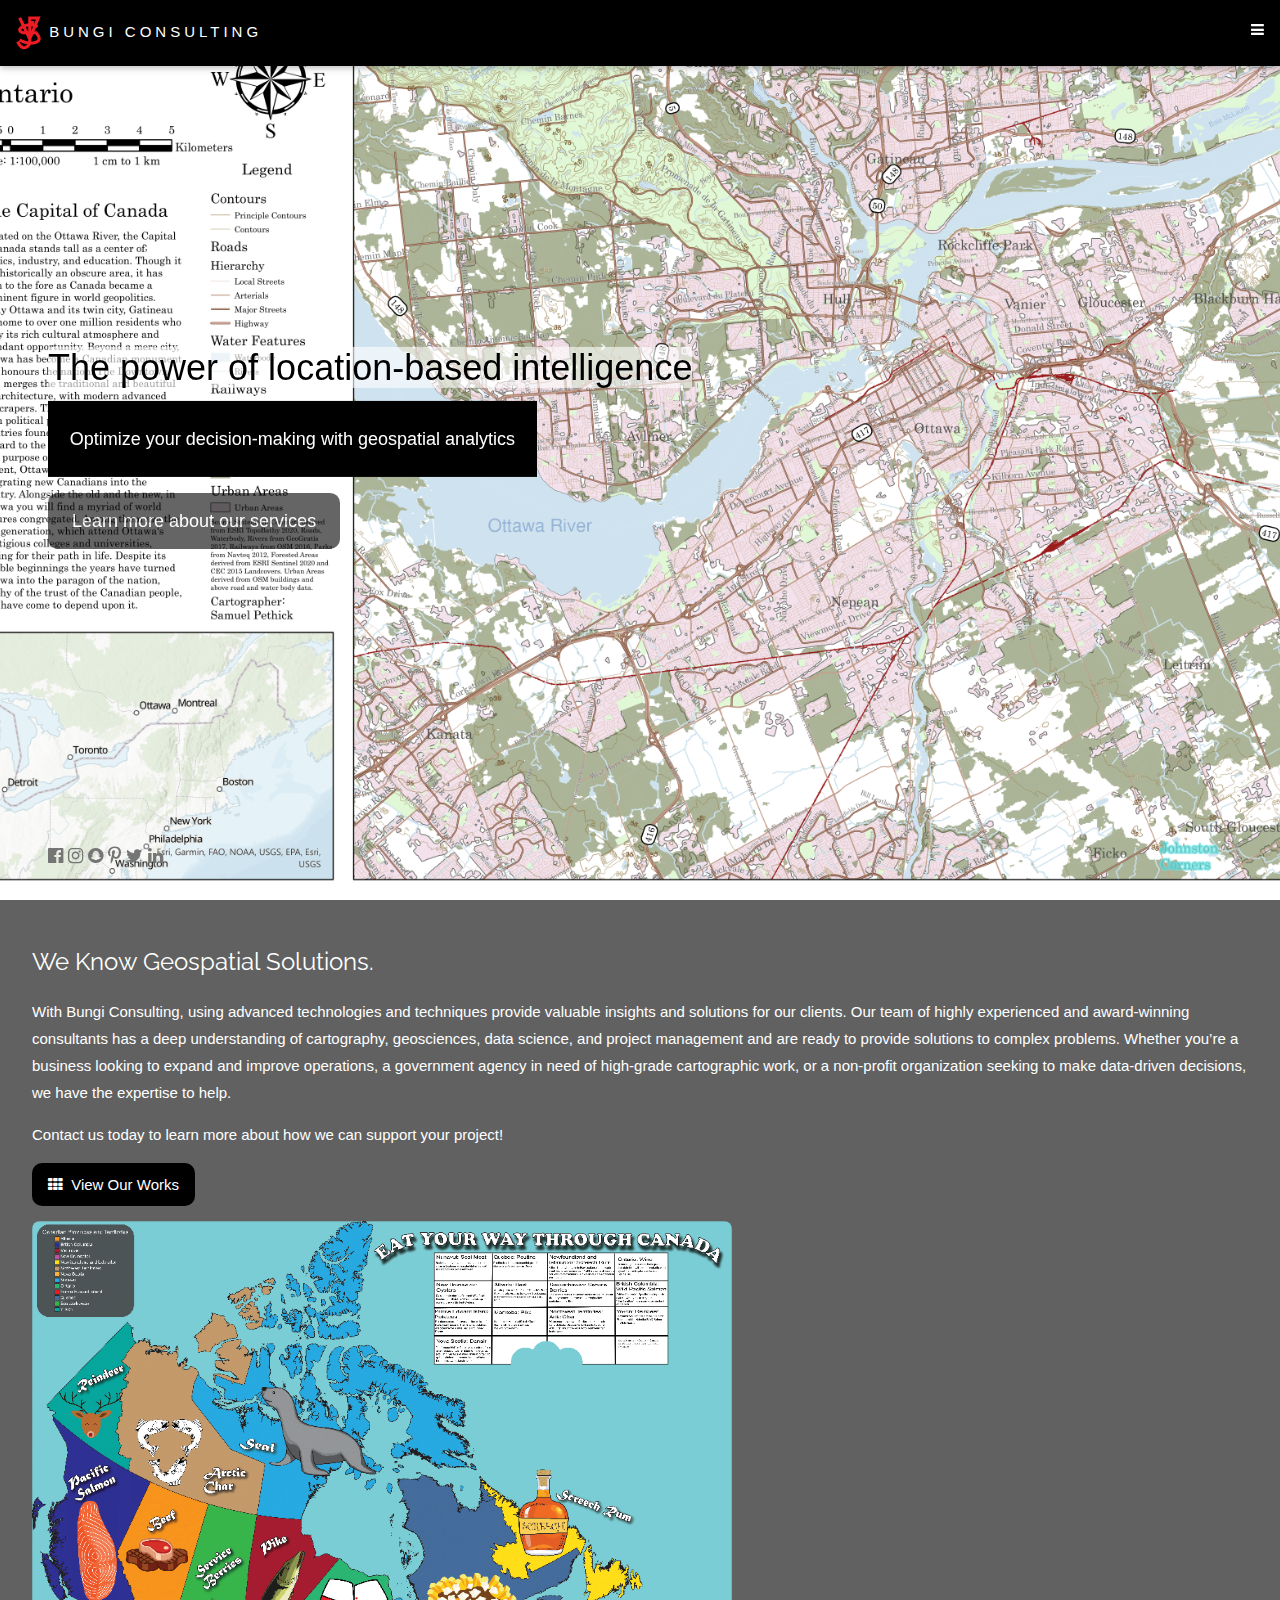
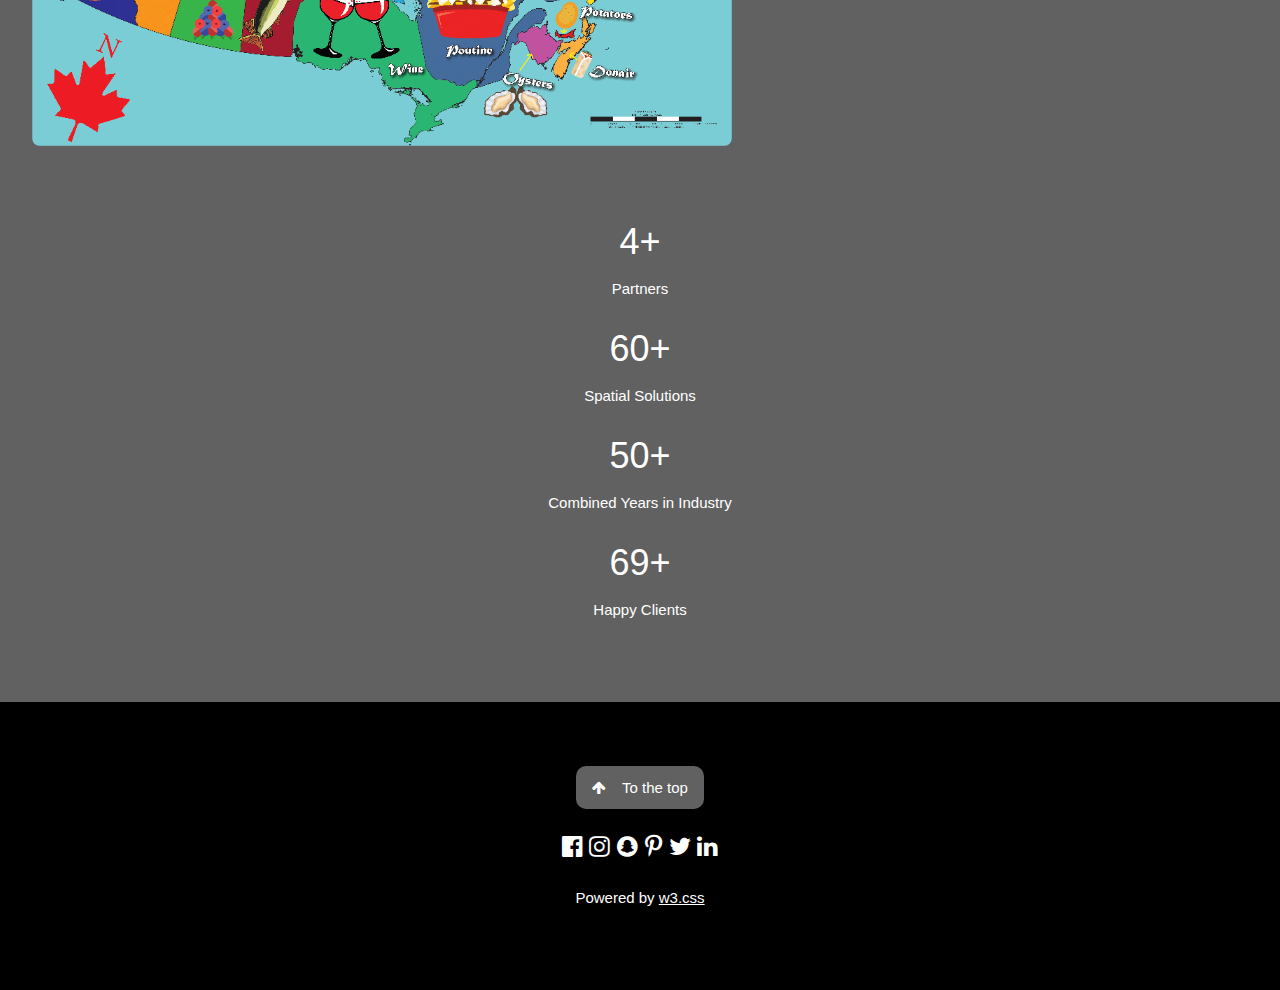
<file: index.html>
<!DOCTYPE html>
<html lang="en">
<head class=".w3-bar .w3-button">
<title>Bungi Consulting</title>
<meta charset="UTF-8">
<meta name="viewport" content="width=device-width, initial-scale=1">
<link rel="stylesheet" href="CSS/w3.css">
<link rel="stylesheet" href="https://fonts.googleapis.com/css?family=Raleway">
<link rel="stylesheet" href="https://cdnjs.cloudflare.com/ajax/libs/font-awesome/4.7.0/css/font-awesome.min.css">
<script  src="JS/Javascript.js"> </script>
</head>
<body class = "backgroundgrey">
<!--Jordan start-->
<!-- Navbar (sit on top) -->
<div class="w3-top">
  <div class="w3-bar w3-white w3-card" id="myNavbar">
    <a href="index.html" class="w3-bar-item w3-button w3-wide"><img src="Images/logoweb.png" alt="logo"> BUNGI CONSULTING</a>
    <!-- Right-sided navbar links -->
    <div class="w3-right w3-hide-small">
      <a href="index.html" class="w3-bar-item w3-button"><i class="fa fa-home"></i> HOME</a>
      <a href="about.html" class="w3-bar-item w3-button"> <i class="fa fa-book"></i>ABOUT</a>
      <a href="team.html" class="w3-bar-item w3-button"><i class="fa fa-users"></i> TEAM</a>
      <a href="services.html" class="w3-bar-item w3-button"><i class="fa fa-check-square-o"></i> SERVICES</a>
      <a href="partners.html" class="w3-bar-item w3-button"><i class="fa fa-handshake-o"></i> PARTNERS</a>
      <a href="Portfolio.html" class="w3-bar-item w3-button"><i class="fa fa-th"></i> PORTFOLIO</a>
      <a href="Testimonials.html" class="w3-bar-item w3-button"><i class="fa fa-comments"></i> TESTIMONIALS</a>
      <a href="ContactUS.html" class="w3-bar-item w3-button"><i class="fa fa-envelope"></i> CONTACT</a>
    </div>
    <!-- Hide right-floated links on small screens and replace them with a menu icon -->

    <a href="javascript:void(0)" class="w3-bar-item w3-button w3-right w3-hide-large w3-hide-medium" onclick="w3_open()">
      <i class="fa fa-bars"></i>
    </a>
  </div>
</div>

<!-- Sidebar on small screens when clicking the menu icon -->
<nav class="w3-sidebar w3-bar-block w3-black w3-card w3-animate-left w3-hide-medium w3-hide-large displaynone" id="mySidebar">
  <a href="javascript:void(0)" onclick="w3_close()" class="w3-bar-item w3-button w3-large w3-padding-16">Close ×</a>
  <a href="index.html" onclick="w3_close()" class="w3-bar-item w3-button">HOME</a>
  <a href="about.html" onclick="w3_close()" class="w3-bar-item w3-button">ABOUT</a>
  <a href="team.html" onclick="w3_close()" class="w3-bar-item w3-button">TEAM</a>
  <a href="services.html" onclick="w3_close()" class="w3-bar-item w3-button">SERVICES</a>
  <a href="partners.html" onclick="w3_close()" class="w3-bar-item w3-button">PARTNERS</a>
  <a href="Portfolio.html" onclick="w3_close()" class="w3-bar-item w3-button">PORTFOLIO</a>
  <a href="Testimonials.html" onclick="w3_close()" class="w3-bar-item w3-button">TESTIMONIALS</a>
  <a href="ContactUS.html" onclick="w3_close()" class="w3-bar-item w3-button">CONTACT</a>
</nav>
<!-- Jordan End -->
<!-- Header with full-height image -->
<header class="bgimg-1 w3-display-container w3-grayscale-min" id="home">
  <div class="w3-display-left w3-text-white padding48" >
    <span class="w3-jumbo w3-hide-small black main-title">The power of location-based intelligence</span>
    <span class="w3-xxlarge w3-hide-large w3-hide-medium black main-title">The power of location-based intelligence</span>
    <span class="w3-large w3-black padding">Optimize your decision-making with geospatial analytics</span>
    <p class="clear"><a href="services.html" class="w3-button w3-white w3-padding-large w3-large w3-margin-top w3-opacity w3-hover-opacity-off">Learn more about our services</a></p>
  </div> 
  <div class="w3-display-bottomleft w3-text-grey w3-large padding28x48">
    <i class="fa fa-facebook-official w3-hover-opacity"></i>
    <i class="fa fa-instagram w3-hover-opacity"></i>
    <i class="fa fa-snapchat w3-hover-opacity"></i>
    <i class="fa fa-pinterest-p w3-hover-opacity"></i>
    <i class="fa fa-twitter w3-hover-opacity"></i>
    <i class="fa fa-linkedin w3-hover-opacity"></i>
  </div>
</header>

<!-- Promo Section - "We know geospatial solutions" -->
<div class="w3-container w3-light-grey paddel">
  <div class="w3-row-padding">
    <div class="w3-col m6">
      <h3>We Know Geospatial Solutions.</h3>
      <p>With Bungi Consulting, using advanced technologies and techniques provide valuable insights and solutions for our clients. Our team of highly experienced and award-winning consultants has a deep understanding of cartography, geosciences, data science, and project management and are ready to provide solutions to complex problems. Whether you’re a business looking to expand and improve operations, a government agency in need of high-grade cartographic work, or a non-profit organization seeking to make data-driven decisions, we have the expertise to help.</p>
      <p>Contact us today to learn more about how we can support your project!</p>
      <p><a href="Portfolio.html" class="w3-button w3-black"><i class="fa fa-th"> </i> View Our Works</a></p>
    </div>
    <div class="w3-col m6">
<!-- Jordan supplied picture-->
      <a href="Images/EatYourWayThorughCanada.png"><img class="w3-image w3-round-large" src="Images/EatYourWayThroughCanada-small.png" alt="EatCanada" width="700" height="394"></a>
    </div>
  </div>
</div>

<!-- Promo Section "Statistics" -->
<div class="w3-container w3-row w3-center w3-dark-grey w3-padding-64">
  <div class="w3-quarter">
    <span class="w3-xxlarge">4+</span>
    <p class = marginfix> Partners </p>
  </div>
  <div class="w3-quarter">
    <span class="w3-xxlarge">60+</span>
    <p class = marginfix> Spatial Solutions </p>
  </div>
  <div class="w3-quarter">
    <span class="w3-xxlarge">50+</span>
  <p class = marginfix> Combined Years in Industry </p>
  </div>
  <div class="w3-quarter">
    <span class="w3-xxlarge">69+</span>
  <p class = marginfix> Happy Clients </p>
  </div>
</div>



<!-- Footer -->
<footer class="w3-center w3-black w3-padding-64">
  <a href="#home" class="w3-button w3-light-grey"><i class="fa fa-arrow-up w3-margin-right"></i>To the top</a>
  <div class="w3-xlarge w3-section">
    <i class="fa fa-facebook-official w3-hover-opacity"></i>
    <i class="fa fa-instagram w3-hover-opacity"></i>
    <i class="fa fa-snapchat w3-hover-opacity"></i>
    <i class="fa fa-pinterest-p w3-hover-opacity"></i>
    <i class="fa fa-twitter w3-hover-opacity"></i>
    <i class="fa fa-linkedin w3-hover-opacity"></i>
  </div>
  <p>Powered by <a href="https://www.w3schools.com/w3css/default.asp" title="W3.CSS" target="_blank" class="w3-hover-text-green">w3.css</a></p>
</footer>
 
<script>
// Modal Image Gallery
function onClick(element) {
  document.getElementById("img01").src = element.src;
  document.getElementById("modal01").style.display = "block";
  var captionText = document.getElementById("caption");
  captionText.innerHTML = element.alt;
}


// Toggle between showing and hiding the sidebar when clicking the menu icon
var mySidebar = document.getElementById("mySidebar");

function w3_open() {
  if (mySidebar.style.display === 'block') {
    mySidebar.style.display = 'none';
  } else {
    mySidebar.style.display = 'block';
  }
}

// Close the sidebar with the close button
function w3_close() {
    mySidebar.style.display = "none";
}
</script>

</body>
</html>
</file>
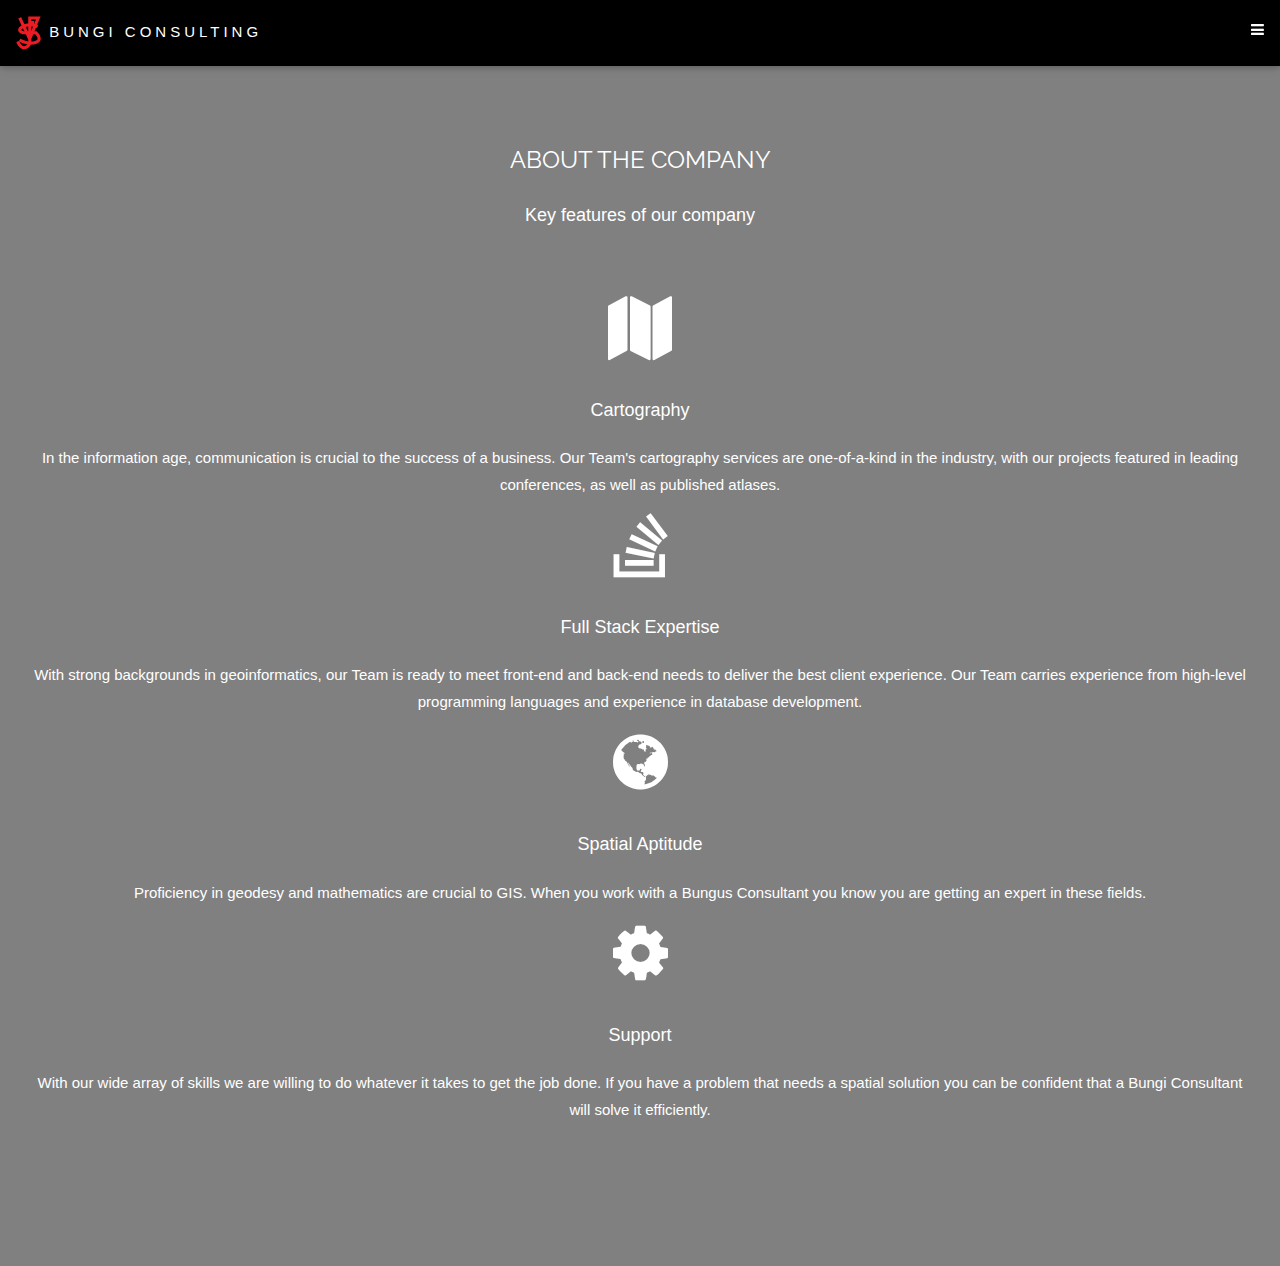
<file: about.html>
<!DOCTYPE html>
<html lang="en">
<head class=".w3-bar .w3-button">
<title>Bungi Consulting</title>
<meta charset="UTF-8">
<meta name="viewport" content="width=device-width, initial-scale=1">
<link rel="stylesheet" href="CSS/w3.css">
<link rel="stylesheet" href="https://fonts.googleapis.com/css?family=Raleway">
<link rel="stylesheet" href="https://cdnjs.cloudflare.com/ajax/libs/font-awesome/4.7.0/css/font-awesome.min.css">
<script  src="JS/Javascript.js"> </script>
</head>
<body class = "backgroundgrey">
<!--Jordan start-->
<!-- Navbar (sit on top) -->
<div class="w3-top">
  <div class="w3-bar w3-white w3-card" id="myNavbar">
    <a href="index.html" class="w3-bar-item w3-button w3-wide"><img src="Images/logoweb.png" alt="logo"> BUNGI CONSULTING</a>
    <!-- Right-sided navbar links -->
    <div class="w3-right w3-hide-small">
      <a href="index.html" class="w3-bar-item w3-button"><i class="fa fa-home"></i> HOME</a>
      <a href="about.html" class="w3-bar-item w3-button"> <i class="fa fa-book"></i>ABOUT</a>
      <a href="team.html" class="w3-bar-item w3-button"><i class="fa fa-users"></i> TEAM</a>
      <a href="services.html" class="w3-bar-item w3-button"><i class="fa fa-check-square-o"></i> SERVICES</a>
      <a href="partners.html" class="w3-bar-item w3-button"><i class="fa fa-handshake-o"></i> PARTNERS</a>
      <a href="Portfolio.html" class="w3-bar-item w3-button"><i class="fa fa-th"></i> PORTFOLIO</a>
      <a href="Testimonials.html" class="w3-bar-item w3-button"><i class="fa fa-comments"></i> TESTIMONIALS</a>
      <a href="ContactUS.html" class="w3-bar-item w3-button"><i class="fa fa-envelope"></i> CONTACT</a>
    </div>
    <!-- Hide right-floated links on small screens and replace them with a menu icon -->

    <a href="javascript:void(0)" class="w3-bar-item w3-button w3-right w3-hide-large w3-hide-medium" onclick="w3_open()">
      <i class="fa fa-bars"></i>
    </a>
  </div>
</div>

<!-- Sidebar on small screens when clicking the menu icon -->
<nav class="w3-sidebar w3-bar-block w3-black w3-card w3-animate-left w3-hide-medium w3-hide-large displaynone" id="mySidebar">
  <a href="javascript:void(0)" onclick="w3_close()" class="w3-bar-item w3-button w3-large w3-padding-16">Close ×</a>
  <a href="index.html" onclick="w3_close()" class="w3-bar-item w3-button">HOME</a>
  <a href="about.html" onclick="w3_close()" class="w3-bar-item w3-button">ABOUT</a>
  <a href="team.html" onclick="w3_close()" class="w3-bar-item w3-button">TEAM</a>
  <a href="services.html" onclick="w3_close()" class="w3-bar-item w3-button">SERVICES</a>
  <a href="partners.html" onclick="w3_close()" class="w3-bar-item w3-button">PARTNERS</a>
  <a href="Portfolio.html" onclick="w3_close()" class="w3-bar-item w3-button">PORTFOLIO</a>
  <a href="Testimonials.html" onclick="w3_close()" class="w3-bar-item w3-button">TESTIMONIALS</a>
  <a href="ContactUS.html" onclick="w3_close()" class="w3-bar-item w3-button">CONTACT</a>
</nav>
<!-- Jordan End -->
<!-- Jordan start on changeing images and fixing responsiveness for this section bassed on that data-->
<!-- About Section -->
<div class="w3-container padding128x16 w3-text-white">
    <h3 class="w3-center">ABOUT THE COMPANY</h3>
    <p class="w3-center w3-large">Key features of our company</p>
    <div class="w3-row-padding w3-center margin64">
      <div class="w3-quarter">
        <i class="fa fa-map w3-margin-bottom w3-jumbo w3-center"></i>
        <p class="w3-large">Cartography</p>
        <p>In the information age, communication is crucial to the success of a business. Our Team's cartography services are one-of-a-kind in the industry, with our projects featured in leading conferences, as well as published atlases.</p>
      </div>
      <div class="w3-quarter">
        <i class="fa fa-stack-overflow w3-margin-bottom w3-jumbo"></i>
        <p class="w3-large">Full Stack Expertise</p>
        <p>With strong backgrounds in geoinformatics, our Team is ready to meet front-end and back-end needs to deliver the best client experience. Our Team carries experience from high-level programming languages and experience in database development.</p>
      </div>
      <div class="w3-quarter">
        <i class="fa fa-globe w3-margin-bottom w3-jumbo"></i>
        <p class="w3-large">Spatial Aptitude</p>
        <p>Proficiency in geodesy and mathematics are crucial to GIS. When you work with a Bungus Consultant you know you are getting an expert in these fields.</p>
      </div>
      <div class="w3-quarter">
        <i class="fa fa-cog w3-margin-bottom w3-jumbo"></i>
        <p class="w3-large">Support</p>
        <p>With our wide array of skills we are willing to do whatever it takes to get the job done. If you have a problem that needs a spatial solution you can be confident that a Bungi Consultant will solve it efficiently.</p>
      </div>
    </div>
  </div>
<!-- Jordan end on changeing images and fixing responsiveness for this section bassed on that data-->
  <script>
    // Modal Image Gallery
    function onClick(element) {
      document.getElementById("img01").src = element.src;
      document.getElementById("modal01").style.display = "block";
      var captionText = document.getElementById("caption");
      captionText.innerHTML = element.alt;
    }
    
    
    // Toggle between showing and hiding the sidebar when clicking the menu icon
    var mySidebar = document.getElementById("mySidebar");
    
    function w3_open() {
      if (mySidebar.style.display === 'block') {
        mySidebar.style.display = 'none';
      } else {
        mySidebar.style.display = 'block';
      }
    }
    
    // Close the sidebar with the close button
    function w3_close() {
        mySidebar.style.display = "none";
    }
    </script>
</file>
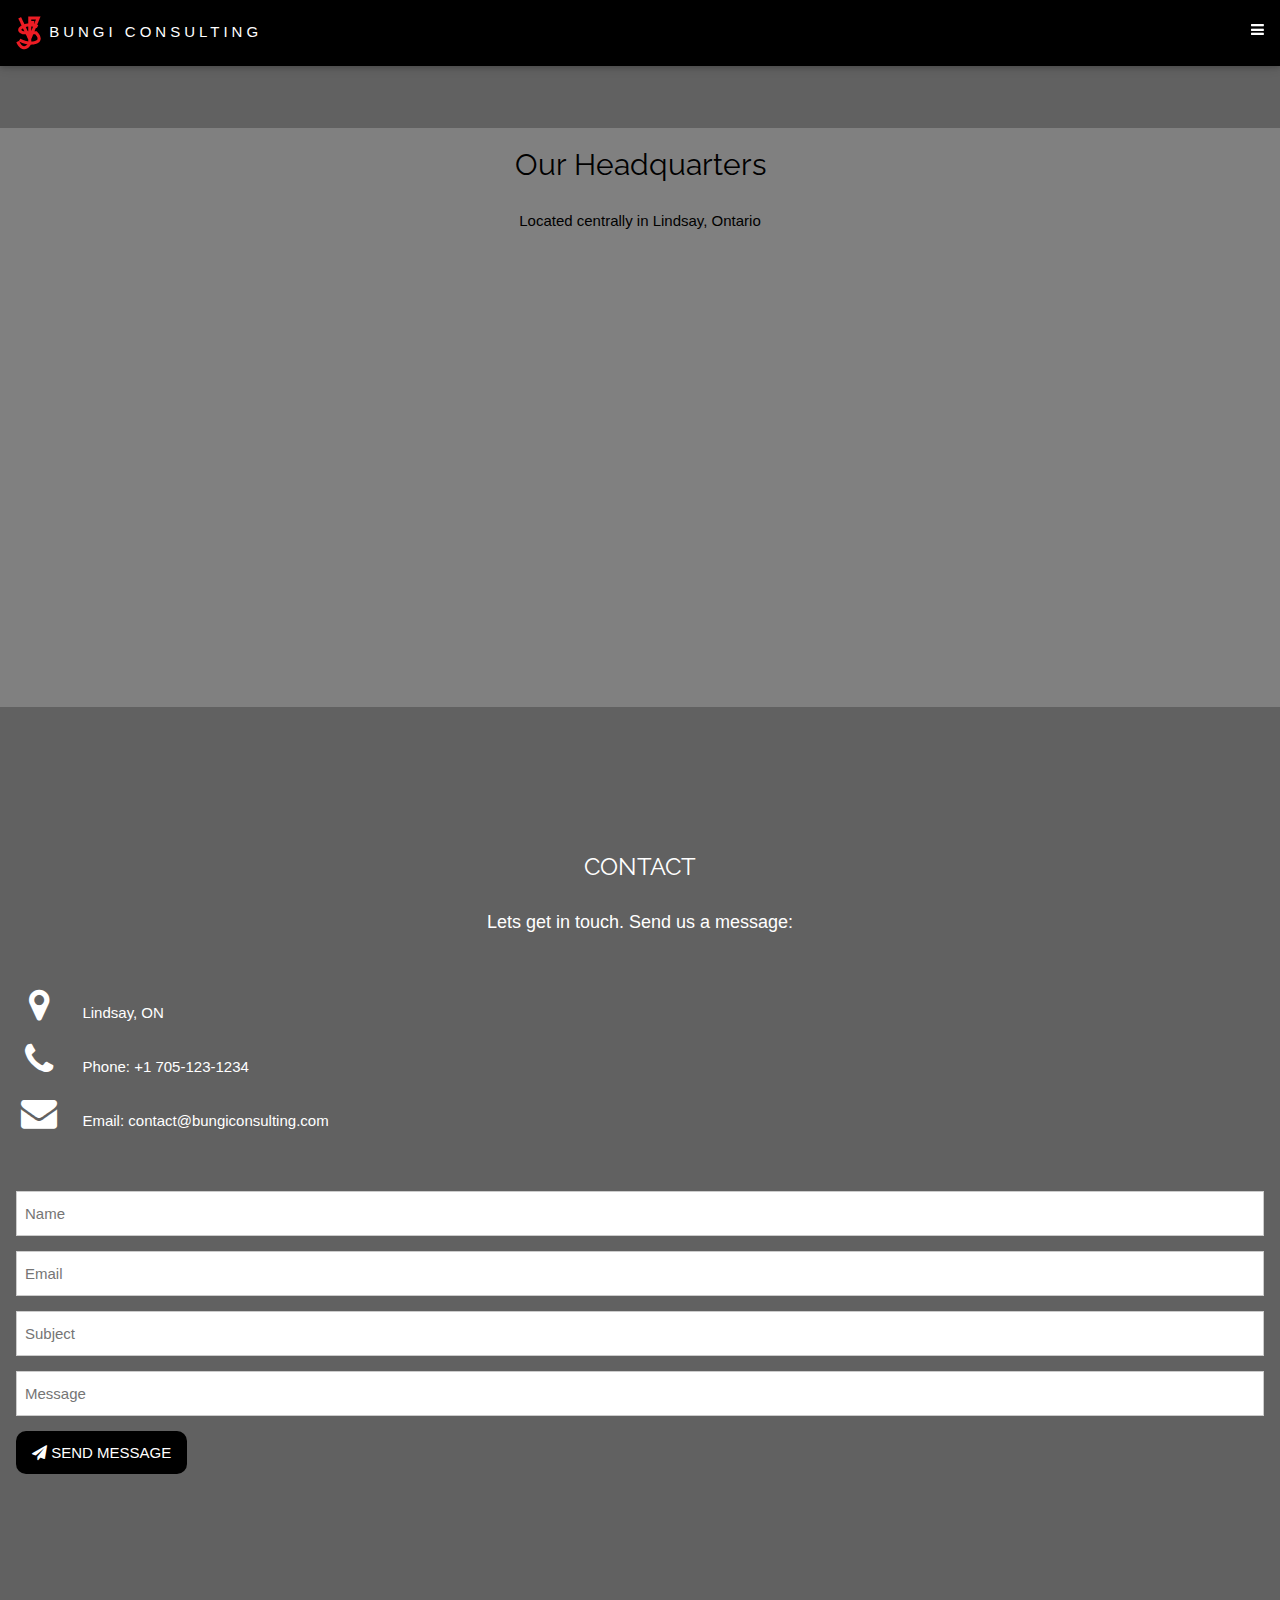
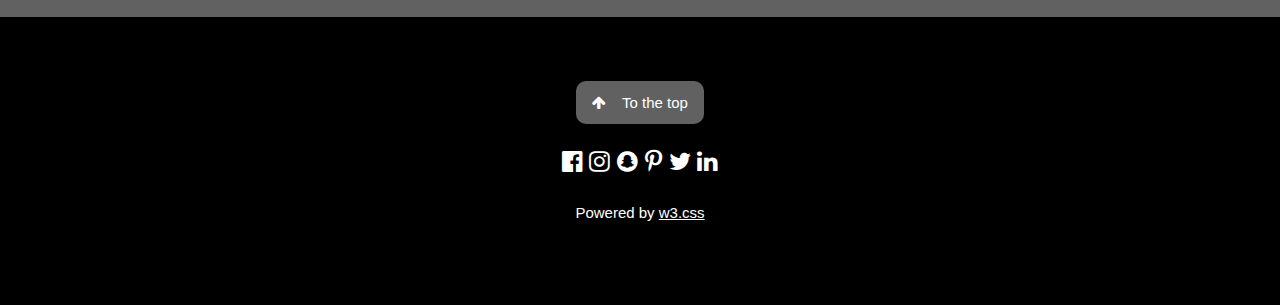
<file: ContactUS.html>
<!DOCTYPE html>
<html lang="en">
<head class=".w3-bar .w3-button">
<title>Bungi Consulting</title>
<meta charset="UTF-8">
<meta name="viewport" content="width=device-width, initial-scale=1">
<link rel="stylesheet" href="CSS/w3.css">
<link rel="stylesheet" href="https://fonts.googleapis.com/css?family=Raleway">
<link rel="stylesheet" href="https://cdnjs.cloudflare.com/ajax/libs/font-awesome/4.7.0/css/font-awesome.min.css">
<script  src="JS/Javascript.js"> </script>
</head>
<body class = "backgroundgrey">
<!--Jordan start-->
<!-- Navbar (sit on top) -->
<div class="w3-top">
  <div class="w3-bar w3-white w3-card" id="myNavbar">
    <a href="index.html" class="w3-bar-item w3-button w3-wide"><img src="Images/logoweb.png" alt="logo"> BUNGI CONSULTING</a>
    <!-- Right-sided navbar links -->
    <div class="w3-right w3-hide-small">
      <a href="index.html" class="w3-bar-item w3-button"><i class="fa fa-home"></i> HOME</a>
      <a href="about.html" class="w3-bar-item w3-button"> <i class="fa fa-book"></i>ABOUT</a>
      <a href="team.html" class="w3-bar-item w3-button"><i class="fa fa-users"></i> TEAM</a>
      <a href="services.html" class="w3-bar-item w3-button"><i class="fa fa-check-square-o"></i> SERVICES</a>
      <a href="partners.html" class="w3-bar-item w3-button"><i class="fa fa-handshake-o"></i> PARTNERS</a>
      <a href="Portfolio.html" class="w3-bar-item w3-button"><i class="fa fa-th"></i> PORTFOLIO</a>
      <a href="Testimonials.html" class="w3-bar-item w3-button"><i class="fa fa-comments"></i> TESTIMONIALS</a>
      <a href="ContactUS.html" class="w3-bar-item w3-button"><i class="fa fa-envelope"></i> CONTACT</a>
    </div>
    <!-- Hide right-floated links on small screens and replace them with a menu icon -->

    <a href="javascript:void(0)" class="w3-bar-item w3-button w3-right w3-hide-large w3-hide-medium" onclick="w3_open()">
      <i class="fa fa-bars"></i>
    </a>
  </div>
</div>

<!-- Sidebar on small screens when clicking the menu icon -->
<nav class="w3-sidebar w3-bar-block w3-black w3-card w3-animate-left w3-hide-medium w3-hide-large displaynone" id="mySidebar">
  <a href="javascript:void(0)" onclick="w3_close()" class="w3-bar-item w3-button w3-large w3-padding-16">Close ×</a>
  <a href="index.html" onclick="w3_close()" class="w3-bar-item w3-button">HOME</a>
  <a href="about.html" onclick="w3_close()" class="w3-bar-item w3-button">ABOUT</a>
  <a href="team.html" onclick="w3_close()" class="w3-bar-item w3-button">TEAM</a>
  <a href="services.html" onclick="w3_close()" class="w3-bar-item w3-button">SERVICES</a>
  <a href="partners.html" onclick="w3_close()" class="w3-bar-item w3-button">PARTNERS</a>
  <a href="Portfolio.html" onclick="w3_close()" class="w3-bar-item w3-button">PORTFOLIO</a>
  <a href="Testimonials.html" onclick="w3_close()" class="w3-bar-item w3-button">TESTIMONIALS</a>
  <a href="ContactUS.html" onclick="w3_close()" class="w3-bar-item w3-button">CONTACT</a>
</nav>
<!-- Jordan End -->
  <!-- Contact Section -->
  <!-- Vince Start -->
  <div class="w3-container w3-light-grey w3-padding-64" id="home"></div>
  <h2 class="w3-center">Our Headquarters</h2>
  <p class="w3-center">Located centrally in Lindsay, Ontario</p>
  <div class="w3-center">
    <iframe class="responsive100p w3-content" width="600" height="450" style="border:0" loading="lazy" allowfullscreen
      referrerpolicy="no-referrer-when-downgrade" src="https://www.google.com/maps/embed/v1/streetview?key=AIzaSyBZ8c4tQj4KOyxN2v_FidyvY2laJahTceY&location=44.3414773,-78.7411983&heading=143.81">
    </iframe>
  </div>
    <div class="w3-container w3-light-grey padding128x16">
      <h3 class="w3-center">CONTACT</h3>
      <p class="w3-center w3-large">Lets get in touch. Send us a message:</p>
      <div class="margin48">
        <p><i class="fa fa-map-marker fa-fw w3-xxlarge w3-margin-right"></i> Lindsay, ON</p>
        <p><i class="fa fa-phone fa-fw w3-xxlarge w3-margin-right"></i> Phone: +1 705-123-1234</p>
        <p><i class="fa fa-envelope fa-fw w3-xxlarge w3-margin-right"> </i> Email: contact@bungiconsulting.com</p>
        <br>
        <form id="mail" action="mailto:contact@bungiconsulting.com" target="_top">
          <p><input class="w3-input w3-border" type="text" placeholder="Name" required name="Name"></p>
          <p><input class="w3-input w3-border" type="text" placeholder="Email" required name="Email"></p>
          <p><input class="w3-input w3-border" type="text" placeholder="Subject" required name="Subject"></p>
          <p><input class="w3-input w3-border" type="text" placeholder="Message" required name="Body"></p>
          <p>
            <button class="w3-button w3-black" type="submit">
              <i class="fa fa-paper-plane"></i> SEND MESSAGE
            </button>
          </p>
        </form>
    <!-- Vince End -->
      </div>
    </div>
<!-- Footer -->
<footer class="w3-center w3-black w3-padding-64">
  <a href="#home" class="w3-button w3-light-grey"><i class="fa fa-arrow-up w3-margin-right"></i>To the top</a>
  <div class="w3-xlarge w3-section">
    <i class="fa fa-facebook-official w3-hover-opacity"></i>
    <i class="fa fa-instagram w3-hover-opacity"></i>
    <i class="fa fa-snapchat w3-hover-opacity"></i>
    <i class="fa fa-pinterest-p w3-hover-opacity"></i>
    <i class="fa fa-twitter w3-hover-opacity"></i>
    <i class="fa fa-linkedin w3-hover-opacity"></i>
  </div>
  <p>Powered by <a href="https://www.w3schools.com/w3css/default.asp" title="W3.CSS" target="_blank" class="w3-hover-text-green">w3.css</a></p>
</footer>

<script>
// Modal Image Gallery
function onClick(element) {
  document.getElementById("img01").src = element.src;
  document.getElementById("modal01").style.display = "block";
  var captionText = document.getElementById("caption");
  captionText.innerHTML = element.alt;
}


// Toggle between showing and hiding the sidebar when clicking the menu icon
var mySidebar = document.getElementById("mySidebar");

function w3_open() {
  if (mySidebar.style.display === 'block') {
    mySidebar.style.display = 'none';
  } else {
    mySidebar.style.display = 'block';
  }
}

// Close the sidebar with the close button
function w3_close() {
    mySidebar.style.display = "none";
}
</script>

</body>
</html>
</file>
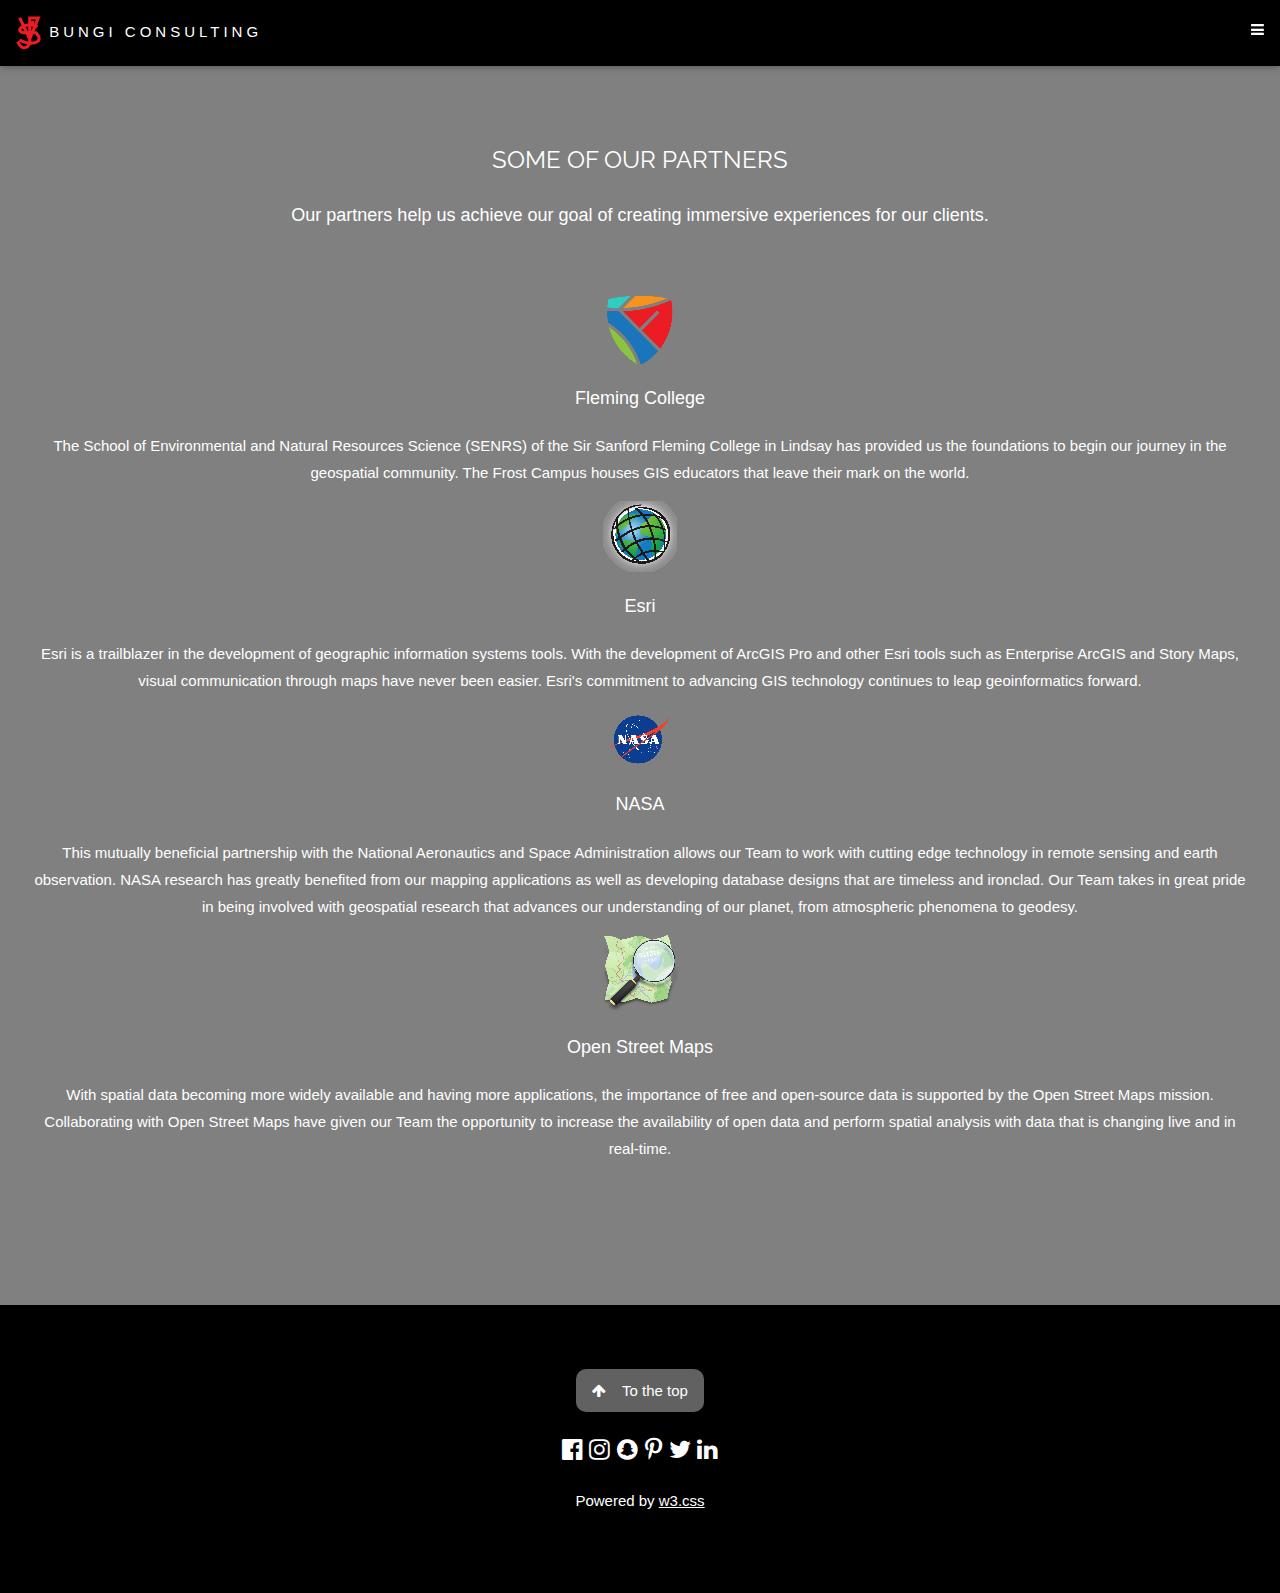
<file: partners.html>
<!DOCTYPE html>
<html lang="en">
<head class=".w3-bar .w3-button">
<title>Bungi Consulting</title>
<meta charset="UTF-8">
<meta name="viewport" content="width=device-width, initial-scale=1">
<link rel="stylesheet" href="CSS/w3.css">
<link rel="stylesheet" href="https://fonts.googleapis.com/css?family=Raleway">
<link rel="stylesheet" href="https://cdnjs.cloudflare.com/ajax/libs/font-awesome/4.7.0/css/font-awesome.min.css">
<script  src="JS/Javascript.js"> </script>
</head>
<body class = "backgroundgrey">
<!--Jordan start-->
<!-- Navbar (sit on top) -->
<div class="w3-top">
  <div class="w3-bar w3-white w3-card" id="myNavbar">
    <a href="index.html" class="w3-bar-item w3-button w3-wide"><img src="Images/logoweb.png" alt="logo"> BUNGI CONSULTING</a>
    <!-- Right-sided navbar links -->
    <div class="w3-right w3-hide-small">
      <a href="index.html" class="w3-bar-item w3-button"><i class="fa fa-home"></i> HOME</a>
      <a href="about.html" class="w3-bar-item w3-button"> <i class="fa fa-book"></i>ABOUT</a>
      <a href="team.html" class="w3-bar-item w3-button"><i class="fa fa-users"></i> TEAM</a>
      <a href="services.html" class="w3-bar-item w3-button"><i class="fa fa-check-square-o"></i> SERVICES</a>
      <a href="partners.html" class="w3-bar-item w3-button"><i class="fa fa-handshake-o"></i> PARTNERS</a>
      <a href="Portfolio.html" class="w3-bar-item w3-button"><i class="fa fa-th"></i> PORTFOLIO</a>
      <a href="Testimonials.html" class="w3-bar-item w3-button"><i class="fa fa-comments"></i> TESTIMONIALS</a>
      <a href="ContactUS.html" class="w3-bar-item w3-button"><i class="fa fa-envelope"></i> CONTACT</a>
    </div>
    <!-- Hide right-floated links on small screens and replace them with a menu icon -->

    <a href="javascript:void(0)" class="w3-bar-item w3-button w3-right w3-hide-large w3-hide-medium" onclick="w3_open()">
      <i class="fa fa-bars"></i>
    </a>
  </div>
</div>

<!-- Sidebar on small screens when clicking the menu icon -->
<nav class="w3-sidebar w3-bar-block w3-black w3-card w3-animate-left w3-hide-medium w3-hide-large displaynone" id="mySidebar">
  <a href="javascript:void(0)" onclick="w3_close()" class="w3-bar-item w3-button w3-large w3-padding-16">Close ×</a>
  <a href="index.html" onclick="w3_close()" class="w3-bar-item w3-button">HOME</a>
  <a href="about.html" onclick="w3_close()" class="w3-bar-item w3-button">ABOUT</a>
  <a href="team.html" onclick="w3_close()" class="w3-bar-item w3-button">TEAM</a>
  <a href="services.html" onclick="w3_close()" class="w3-bar-item w3-button">SERVICES</a>
  <a href="partners.html" onclick="w3_close()" class="w3-bar-item w3-button">PARTNERS</a>
  <a href="Portfolio.html" onclick="w3_close()" class="w3-bar-item w3-button">PORTFOLIO</a>
  <a href="Testimonials.html" onclick="w3_close()" class="w3-bar-item w3-button">TESTIMONIALS</a>
  <a href="ContactUS.html" onclick="w3_close()" class="w3-bar-item w3-button">CONTACT</a>
</nav>
<!-- Jordan End -->
<!-- Jordan start on changeing images and fixing responsiveness for this section bassed on that data-->
<!-- Partners Section -->
<!-- Francis text added -->
<div class="w3-container padding128x16 w3-text-white">
  <h3 class="w3-center">SOME OF OUR PARTNERS</h3>
  <p class="w3-center w3-large">Our partners help us achieve our goal of creating immersive experiences for our clients.</p>
  <div class="w3-row-padding w3-center margin64">
    <div class="w3-quarter">
      <img src="Images/fleminglogo.png" alt="Fleming College Logo">
      <p class="w3-large">Fleming College</p>
      <p>The School of Environmental and Natural Resources Science (SENRS) of the Sir Sanford Fleming College in Lindsay has provided us the foundations to begin our journey in the geospatial community. The Frost Campus houses GIS educators that leave their mark on the world.</p>
    </div>
    <div class="w3-quarter">
      <img src="Images/ESRIlogo.png" alt="Esri Logo">
      <p class="w3-large">Esri</p>
      <p>Esri is a trailblazer in the development of geographic information systems tools. With the development of ArcGIS Pro and other Esri tools such as Enterprise ArcGIS and Story Maps, visual communication through maps have never been easier. Esri's commitment to advancing GIS technology continues to leap geoinformatics forward.</p>
    </div>
    <div class="w3-quarter">
      <img src="Images/nasalogo.png" alt="NASA Logo">
      <p class="w3-large">NASA</p>
      <p>This mutually beneficial partnership with the National Aeronautics and Space Administration allows our Team to work with cutting edge technology in remote sensing and earth observation. NASA research has greatly benefited from our mapping applications as well as developing database designs that are timeless and ironclad. Our Team takes in great pride in being involved with geospatial research that advances our understanding of our planet, from atmospheric phenomena to geodesy.</p>
    </div>
    <div class="w3-quarter">
      <img src="Images/Openstreetmaplogo.png" alt="Open Street Maps Logo">
      <p class="w3-large">Open Street Maps</p>
      <p>With spatial data becoming more widely available and having more applications, the importance of free and open-source data is supported by the Open Street Maps mission. Collaborating with Open Street Maps have given our Team the opportunity to increase the availability of open data and perform spatial analysis with data that is changing live and in real-time. </p>
    </div>
  </div>
</div>
<!-- Jordan end on changeing images and fixing responsiveness for this section bassed on that data-->
<!-- Footer -->
<footer class="w3-center w3-black w3-padding-64">
  <a href="#home" class="w3-button w3-light-grey"><i class="fa fa-arrow-up w3-margin-right"></i>To the top</a>
  <div class="w3-xlarge w3-section">
    <i class="fa fa-facebook-official w3-hover-opacity"></i>
    <i class="fa fa-instagram w3-hover-opacity"></i>
    <i class="fa fa-snapchat w3-hover-opacity"></i>
    <i class="fa fa-pinterest-p w3-hover-opacity"></i>
    <i class="fa fa-twitter w3-hover-opacity"></i>
    <i class="fa fa-linkedin w3-hover-opacity"></i>
  </div>
  <p>Powered by <a href="https://www.w3schools.com/w3css/default.asp" title="W3.CSS" target="_blank" class="w3-hover-text-green">w3.css</a></p>
</footer>
 
<script>
// Modal Image Gallery
function onClick(element) {
  document.getElementById("img01").src = element.src;
  document.getElementById("modal01").style.display = "block";
  var captionText = document.getElementById("caption");
  captionText.innerHTML = element.alt;
}


// Toggle between showing and hiding the sidebar when clicking the menu icon
var mySidebar = document.getElementById("mySidebar");

function w3_open() {
  if (mySidebar.style.display === 'block') {
    mySidebar.style.display = 'none';
  } else {
    mySidebar.style.display = 'block';
  }
}

// Close the sidebar with the close button
function w3_close() {
    mySidebar.style.display = "none";
}
</script>

</body>
</html>
</file>
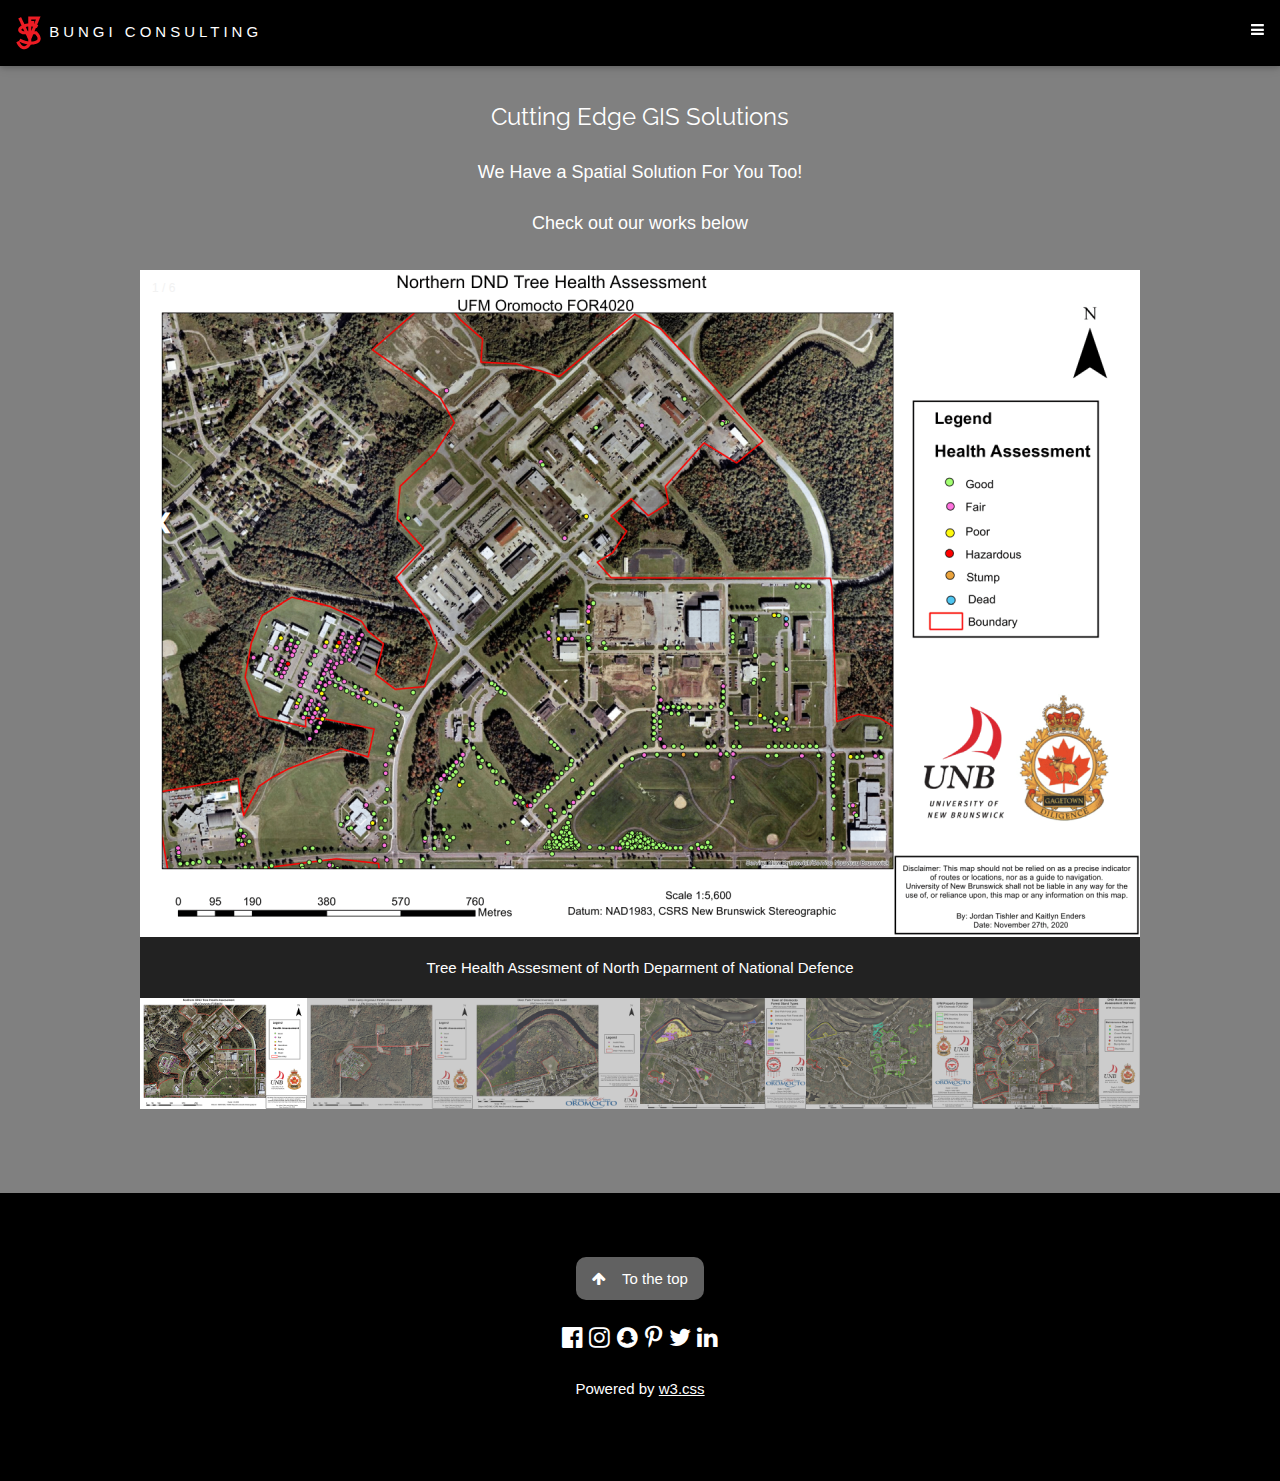
<file: Portfolio.html>
<!DOCTYPE html>
<html lang="en">
<head class=".w3-bar .w3-button">
<title>Bungi Consulting</title>
<meta charset="UTF-8">
<meta name="viewport" content="width=device-width, initial-scale=1">
<link rel="stylesheet" href="CSS/w3.css">
<link rel="stylesheet" href="https://fonts.googleapis.com/css?family=Raleway">
<link rel="stylesheet" href="https://cdnjs.cloudflare.com/ajax/libs/font-awesome/4.7.0/css/font-awesome.min.css">
<script  src="JS/Javascript.js"> </script>
</head>
<body class = "backgroundgrey">
<!--Jordan start-->
<!-- Navbar (sit on top) -->
<div class="w3-top">
  <div class="w3-bar w3-white w3-card" id="myNavbar">
    <a href="index.html" class="w3-bar-item w3-button w3-wide"><img src="Images/logoweb.png" alt="logo"> BUNGI CONSULTING</a>
    <!-- Right-sided navbar links -->
    <div class="w3-right w3-hide-small">
      <a href="index.html" class="w3-bar-item w3-button"><i class="fa fa-home"></i> HOME</a>
      <a href="about.html" class="w3-bar-item w3-button"> <i class="fa fa-book"></i>ABOUT</a>
      <a href="team.html" class="w3-bar-item w3-button"><i class="fa fa-users"></i> TEAM</a>
      <a href="services.html" class="w3-bar-item w3-button"><i class="fa fa-check-square-o"></i> SERVICES</a>
      <a href="partners.html" class="w3-bar-item w3-button"><i class="fa fa-handshake-o"></i> PARTNERS</a>
      <a href="Portfolio.html" class="w3-bar-item w3-button"><i class="fa fa-th"></i> PORTFOLIO</a>
      <a href="Testimonials.html" class="w3-bar-item w3-button"><i class="fa fa-comments"></i> TESTIMONIALS</a>
      <a href="ContactUS.html" class="w3-bar-item w3-button"><i class="fa fa-envelope"></i> CONTACT</a>
    </div>
    <!-- Hide right-floated links on small screens and replace them with a menu icon -->

    <a href="javascript:void(0)" class="w3-bar-item w3-button w3-right w3-hide-large w3-hide-medium" onclick="w3_open()">
      <i class="fa fa-bars"></i>
    </a>
  </div>
</div>

<!-- Sidebar on small screens when clicking the menu icon -->
<nav class="w3-sidebar w3-bar-block w3-black w3-card w3-animate-left w3-hide-medium w3-hide-large displaynone" id="mySidebar">
  <a href="javascript:void(0)" onclick="w3_close()" class="w3-bar-item w3-button w3-large w3-padding-16">Close ×</a>
  <a href="index.html" onclick="w3_close()" class="w3-bar-item w3-button">HOME</a>
  <a href="about.html" onclick="w3_close()" class="w3-bar-item w3-button">ABOUT</a>
  <a href="team.html" onclick="w3_close()" class="w3-bar-item w3-button">TEAM</a>
  <a href="services.html" onclick="w3_close()" class="w3-bar-item w3-button">SERVICES</a>
  <a href="partners.html" onclick="w3_close()" class="w3-bar-item w3-button">PARTNERS</a>
  <a href="Portfolio.html" onclick="w3_close()" class="w3-bar-item w3-button">PORTFOLIO</a>
  <a href="Testimonials.html" onclick="w3_close()" class="w3-bar-item w3-button">TESTIMONIALS</a>
  <a href="ContactUS.html" onclick="w3_close()" class="w3-bar-item w3-button">CONTACT</a>
</nav>
<!-- Jordan End -->
<!-- jordan start on resposiveness fixes based on the images presented-->
  <!-- Work Section -->
  <!-- Sam Start slideshow src:https://www.w3schools.com/howto/howto_js_slideshow_gallery.asp-->
<div class="w3-container fix w3-text-white" id="home">
    <h3 class="w3-center">Cutting Edge GIS Solutions</h3>
    <p class="w3-center w3-large">We Have a Spatial Solution For You Too!</p>
    <p class="w3-center w3-large">Check out our works below</p>
</div> 
    <!-- Container for the image gallery -->
<div class="container max padd">

    <!-- Full-width images with number text -->
    <div class="mySlides">
      <div class="numbertext">1 / 6</div>
      <a href= "Images/healthotherbig.png"><img src="Images/healthotherm.png" alt="Health" class = "width100"></a>
    </div>
  
    <div class="mySlides">
      <div class="numbertext">2 / 6</div>
      <a href= "Images/CampArgonautbig.png"><img src="Images/CampArgonautm.png" alt="Camp Argonaut" class = "width100"></a>
    </div>
  
    <div class="mySlides width">
      <div class="numbertext">3 / 6</div>
      <a href= "Images/DeerPark.png"><img src="Images/DeerParkm.png" alt="Deer Park" class = "width100"></a>
    </div>
  
    <div class="mySlides">
      <div class="numbertext">4 / 6</div>
      <a href= "Images/delineationbig.png"><img src="Images/delineationm.png" alt="Delineate" class = "width100"></a>
    </div>
  
    <div class="mySlides">
      <div class="numbertext">5 / 6</div>
      <a href= "Images/Propertybig.png"><img src="Images/Propertym.png" alt="Big Property" class = "width100"></a>
    </div>
  
    <div class="mySlides">
      <div class="numbertext">6 / 6</div>
      <a href= "Images/Healthbig.png"><img src="Images/Healthm.png" alt="Health Big" class = "width100"></a>
    </div>
  
    <!-- Next and previous buttons -->
    <a class="prev" onclick="plusSlides(-1)">&#10094;</a>
    <a class="next" onclick="plusSlides(1)">&#10095;</a>
  
    <!-- Image text -->
    <div class="caption-container">
      <p id="caption"></p>
    </div>
  
    <!-- Thumbnail images -->
    <div class="row">
      <div class="column">
        <img class="demo cursor width100" src="Images/healthother.png" onclick="currentSlide(1)" alt="Tree Health Assesment of North Deparment of National Defence">
      </div>
      <div class="column">
        <img class="demo cursor width100" src="Images/CampArgonaut.png" onclick="currentSlide(2)" alt="Tree Health Assesment of the Camp Argonaut">
      </div>
      <div class="column">
        <img class="demo cursor width100" src="Images/DeerPark.png" onclick="currentSlide(3)" alt="Deer Park Tree Health Assesment">
      </div>
      <div class="column">
        <img class="demo cursor width100" src="Images/deliniation.png" onclick="currentSlide(4)" alt="Stand Delineation Across Oromocto">
      </div>
      <div class="column">
        <img class="demo cursor width100" src="Images/property.png" onclick="currentSlide(5)" alt="Property Outlines of Oromocto">
      </div>
      <div class="column">
        <img class="demo cursor width100" src="Images/Health.png" onclick="currentSlide(6)" alt="Tree Health Assesment of the Deparment of National Defense">
      </div>
    </div>
  </div>
  
  <!-- Sam End slideshow src:https://www.w3schools.com/howto/howto_js_slideshow_gallery.asp-->
<!-- jordan end on resposiveness fixes based on the images presented-->
  <!-- Footer -->
<footer class="w3-center w3-black w3-padding-64">
    <a href="#home" class="w3-button w3-light-grey"><i class="fa fa-arrow-up w3-margin-right"></i>To the top</a>
    <div class="w3-xlarge w3-section">
      <i class="fa fa-facebook-official w3-hover-opacity"></i>
      <i class="fa fa-instagram w3-hover-opacity"></i>
      <i class="fa fa-snapchat w3-hover-opacity"></i>
      <i class="fa fa-pinterest-p w3-hover-opacity"></i>
      <i class="fa fa-twitter w3-hover-opacity"></i>
      <i class="fa fa-linkedin w3-hover-opacity"></i>
    </div>
    <p>Powered by <a href="https://www.w3schools.com/w3css/default.asp" title="W3.CSS" target="_blank" class="w3-hover-text-green">w3.css</a></p>
  </footer>

  <script>
    // Modal Image Gallery
    function onClick(element) {
      document.getElementById("img01").src = element.src;
      document.getElementById("modal01").style.display = "block";
      var captionText = document.getElementById("caption");
      captionText.innerHTML = element.alt;
    }
    
    
    // Toggle between showing and hiding the sidebar when clicking the menu icon
    var mySidebar = document.getElementById("mySidebar");
    
    function w3_open() {
      if (mySidebar.style.display === 'block') {
        mySidebar.style.display = 'none';
      } else {
        mySidebar.style.display = 'block';
      }
    }
    
// Close the sidebar with the close button
function w3_close() {
    mySidebar.style.display = "none";
}

window.onload = showSlides(1)
// Modal Image Gallery
function onClick(element) {
document.getElementById("img01").src = element.src;
document.getElementById("modal01").style.display = "block";
var captionText = document.getElementById("caption");
captionText.innerHTML = element.alt;
}


// Toggle between showing and hiding the sidebar when clicking the menu icon
var mySidebar = document.getElementById("mySidebar");

function w3_open() {
if (mySidebar.style.display === 'block') {
  mySidebar.style.display = 'none';
} else {
  mySidebar.style.display = 'block';
}
}

// Close the sidebar with the close button
function w3_close() {
  mySidebar.style.display = "none";
}
    </script>
</body>
</html>
</file>
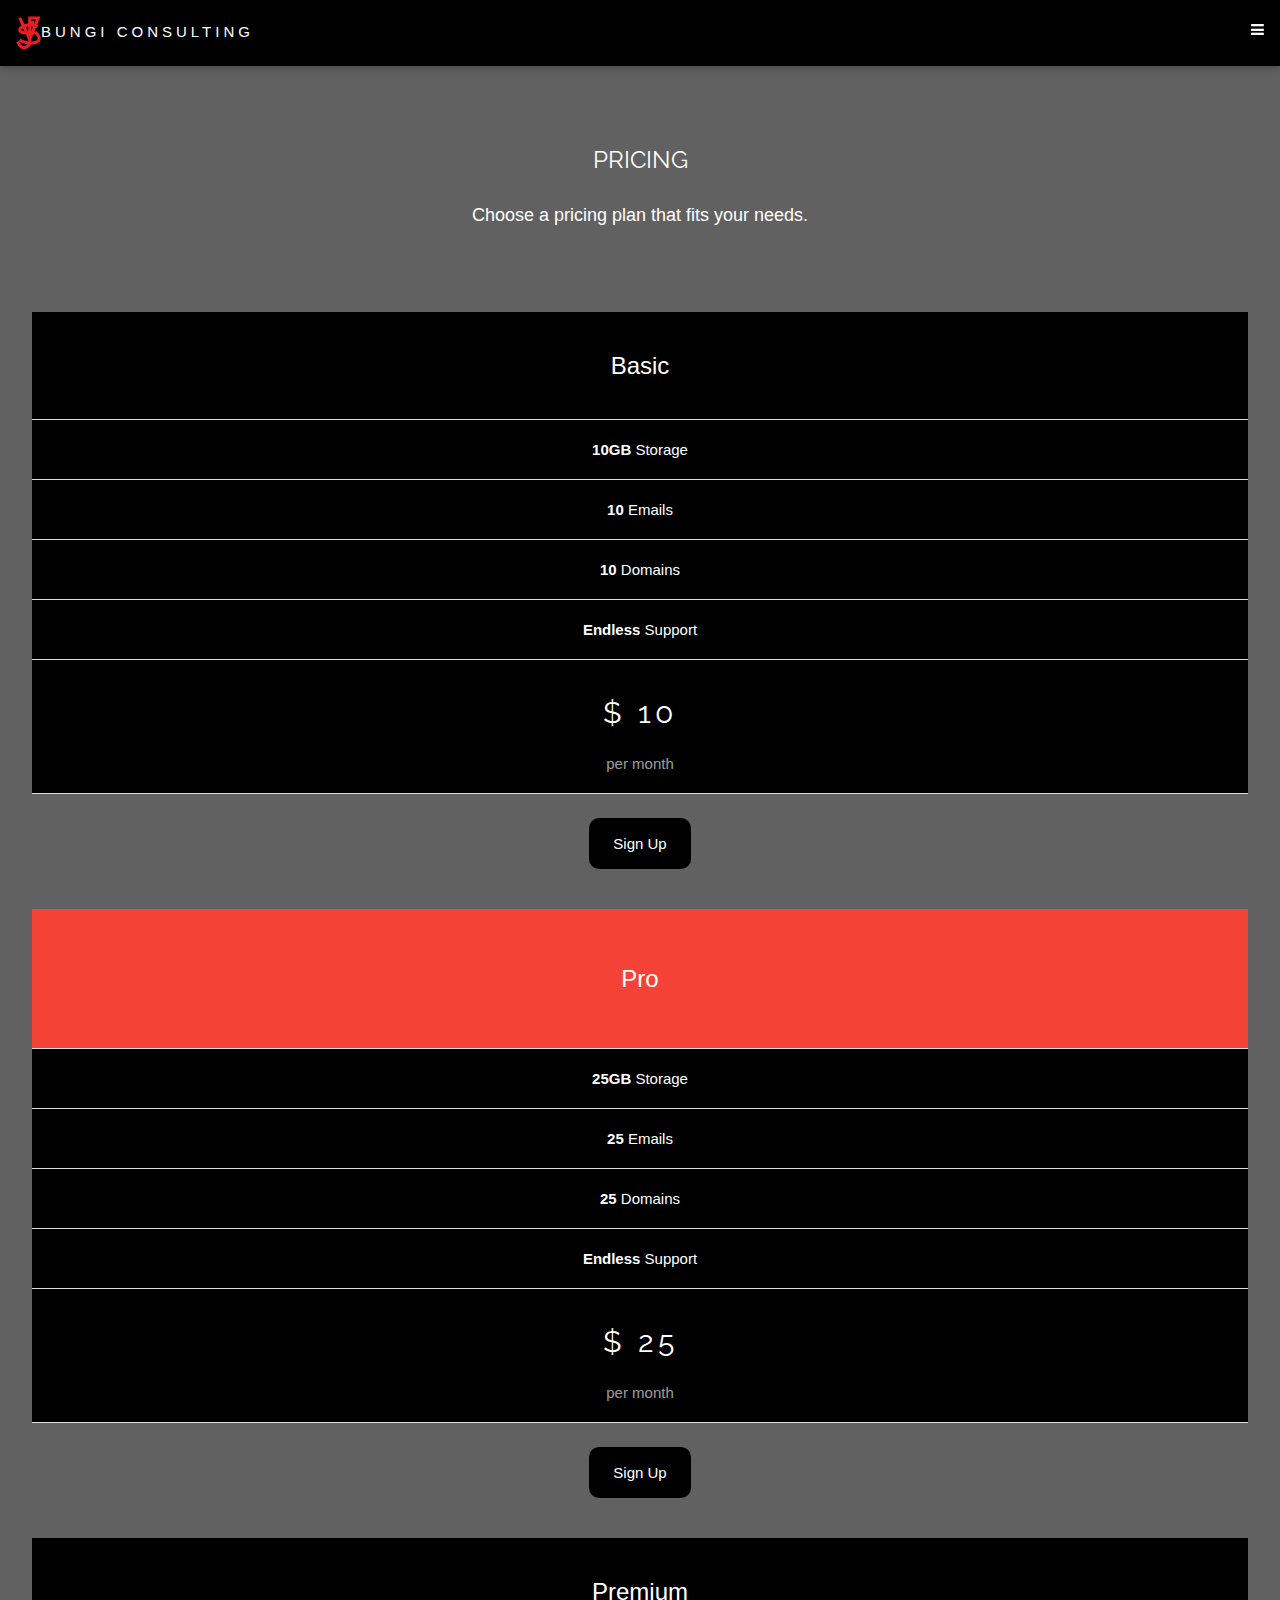
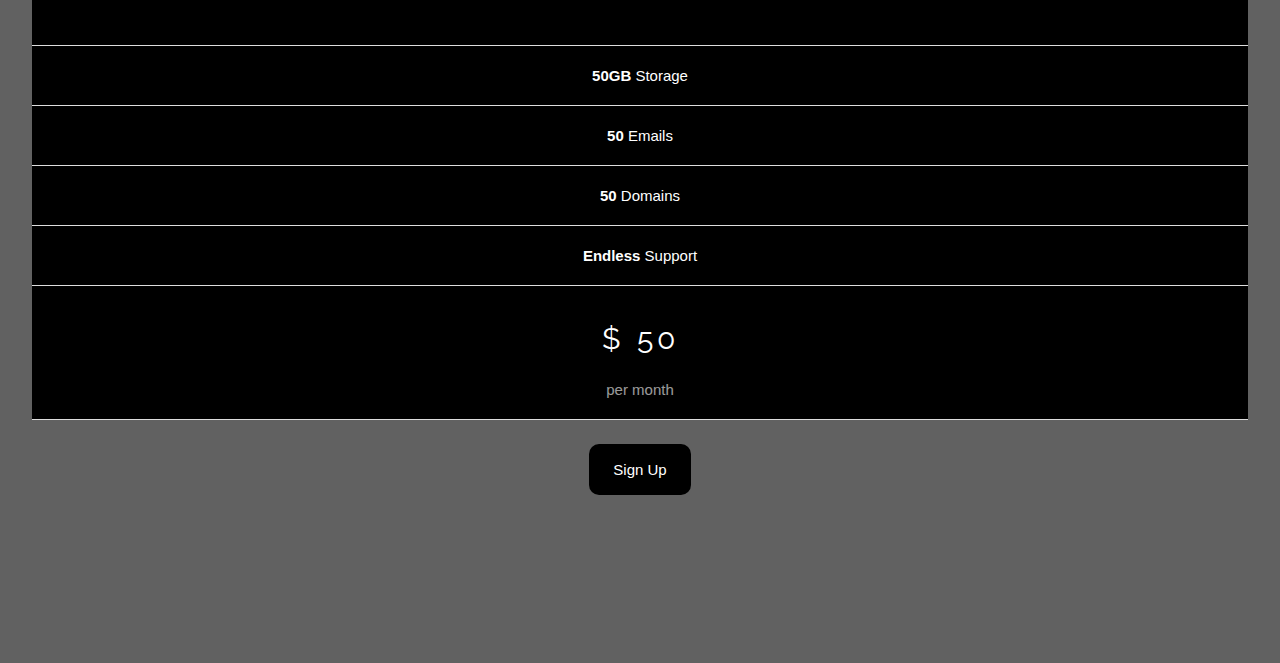
<file: Pricing.html>
<!DOCTYPE html>
<html>
<head class=".w3-bar .w3-button .bgimg-1 ">
<title>Bungi Consulting</title>
<meta charset="UTF-8">
<meta name="viewport" content="width=device-width, initial-scale=1">
<link rel="stylesheet" href="CSS/w3.css">
<link rel="stylesheet" href="https://fonts.googleapis.com/css?family=Raleway">
<link rel="stylesheet" href="https://cdnjs.cloudflare.com/ajax/libs/font-awesome/4.7.0/css/font-awesome.min.css">
<script type="text/javascript" src="JS/Javascript.js"> </script>
</head>
<body class = "backgroundgrey">
<!--Jordan start-->
<!-- Navbar (sit on top) -->
<div class="w3-top">
  <div class="w3-bar w3-white w3-card" id="myNavbar">
    <a href="index.html" class="w3-bar-item w3-button w3-wide"><img src="Images/logoweb.png" alt="logo"></img>BUNGI CONSULTING</a>
    <!-- Right-sided navbar links -->
    <div class="w3-right w3-hide-small">
      <a href="index.html" class="w3-bar-item w3-button"><i class="fa fa-home"></i> HOME</a>
      <a href="about.html" class="w3-bar-item w3-button"> <i class="fa fa-book"></i>ABOUT</a>
      <a href="team.html" class="w3-bar-item w3-button"><i class="fa fa-users"></i> TEAM</a>
      <a href="skills.html" class="w3-bar-item w3-button"><i class="fa fa-check-square-o"></i> SKILLS</a>
      <a href="Portfolio.html" class="w3-bar-item w3-button"><i class="fa fa-th"></i> PORTFOLIO</a>
      <a href="Pricing.html" class="w3-bar-item w3-button"><i class="fa fa-usd"></i> PRICING</a>
      <a href="ContactUS.html" class="w3-bar-item w3-button"><i class="fa fa-envelope"></i> CONTACT</a>
    </div>
    <!-- Hide right-floated links on small screens and replace them with a menu icon -->

    <a href="javascript:void(0)" class="w3-bar-item w3-button w3-right w3-hide-large w3-hide-medium" onclick="w3_open()">
      <i class="fa fa-bars"></i>
    </a>
  </div>
</div>

<!-- Sidebar on small screens when clicking the menu icon -->
<nav class="w3-sidebar w3-bar-block w3-black w3-card w3-animate-left w3-hide-medium w3-hide-large displaynone" id="mySidebar">
  <a href="javascript:void(0)" onclick="w3_close()" class="w3-bar-item w3-button w3-large w3-padding-16">Close ×</a>
  <a href="index.html" onclick="w3_close()" class="w3-bar-item w3-button">HOME</a>
  <a href="about.html" onclick="w3_close()" class="w3-bar-item w3-button">ABOUT</a>
  <a href="team.html" onclick="w3_close()" class="w3-bar-item w3-button">TEAM</a>
  <a href="skills.html" onclick="w3_close()" class="w3-bar-item w3-button">SKILLS</a>
  <a href="Portfolio.html" onclick="w3_close()" class="w3-bar-item w3-button">PORTFOLIO</a>
  <a href="Pricing.html" onclick="w3_close()" class="w3-bar-item w3-button">PRICING</a>
  <a href="ContactUS.html" onclick="w3_close()" class="w3-bar-item w3-button">CONTACT</a>
</nav>
<!-- Jordan End -->
<!-- Pricing Section -->
<div class="w3-container w3-center w3-dark-grey padding128x16" id="home">
    <h3>PRICING</h3>
    <p class="w3-large">Choose a pricing plan that fits your needs.</p>
    <div class="w3-row-padding margin64">
      <div class="w3-third w3-section">
        <ul class="w3-ul w3-white w3-hover-shadow">
          <li class="w3-black w3-xlarge w3-padding-32">Basic</li>
          <li class="w3-padding-16"><b>10GB</b> Storage</li>
          <li class="w3-padding-16"><b>10</b> Emails</li>
          <li class="w3-padding-16"><b>10</b> Domains</li>
          <li class="w3-padding-16"><b>Endless</b> Support</li>
          <li class="w3-padding-16">
            <h2 class="w3-wide">$ 10</h2>
            <span class="w3-opacity">per month</span>
          </li>
          <li class="w3-light-grey w3-padding-24">
            <button class="w3-button w3-black w3-padding-large">Sign Up</button>
          </li>
        </ul>
      </div>
      <div class="w3-third">
        <ul class="w3-ul w3-white w3-hover-shadow">
          <li class="w3-red w3-xlarge w3-padding-48">Pro</li>
          <li class="w3-padding-16"><b>25GB</b> Storage</li>
          <li class="w3-padding-16"><b>25</b> Emails</li>
          <li class="w3-padding-16"><b>25</b> Domains</li>
          <li class="w3-padding-16"><b>Endless</b> Support</li>
          <li class="w3-padding-16">
            <h2 class="w3-wide">$ 25</h2>
            <span class="w3-opacity">per month</span>
          </li>
          <li class="w3-light-grey w3-padding-24">
            <button class="w3-button w3-black w3-padding-large">Sign Up</button>
          </li>
        </ul>
      </div>
      <div class="w3-third w3-section">
        <ul class="w3-ul w3-white w3-hover-shadow">
          <li class="w3-black w3-xlarge w3-padding-32">Premium</li>
          <li class="w3-padding-16"><b>50GB</b> Storage</li>
          <li class="w3-padding-16"><b>50</b> Emails</li>
          <li class="w3-padding-16"><b>50</b> Domains</li>
          <li class="w3-padding-16"><b>Endless</b> Support</li>
          <li class="w3-padding-16">
            <h2 class="w3-wide">$ 50</h2>
            <span class="w3-opacity">per month</span>
          </li>
          <li class="w3-light-grey w3-padding-24">
            <button class="w3-button w3-black w3-padding-large">Sign Up</button>
          </li>
        </ul>
      </div>
    </div>
  </div>
  <!-- Jordan -->
  <script>
    // Modal Image Gallery
    function onClick(element) {
      document.getElementById("img01").src = element.src;
      document.getElementById("modal01").style.display = "block";
      var captionText = document.getElementById("caption");
      captionText.innerHTML = element.alt;
    }
    
    
    // Toggle between showing and hiding the sidebar when clicking the menu icon
    var mySidebar = document.getElementById("mySidebar");
    
    function w3_open() {
      if (mySidebar.style.display === 'block') {
        mySidebar.style.display = 'none';
      } else {
        mySidebar.style.display = 'block';
      }
    }
    
    // Close the sidebar with the close button
    function w3_close() {
        mySidebar.style.display = "none";
    }
    </script>
</file>
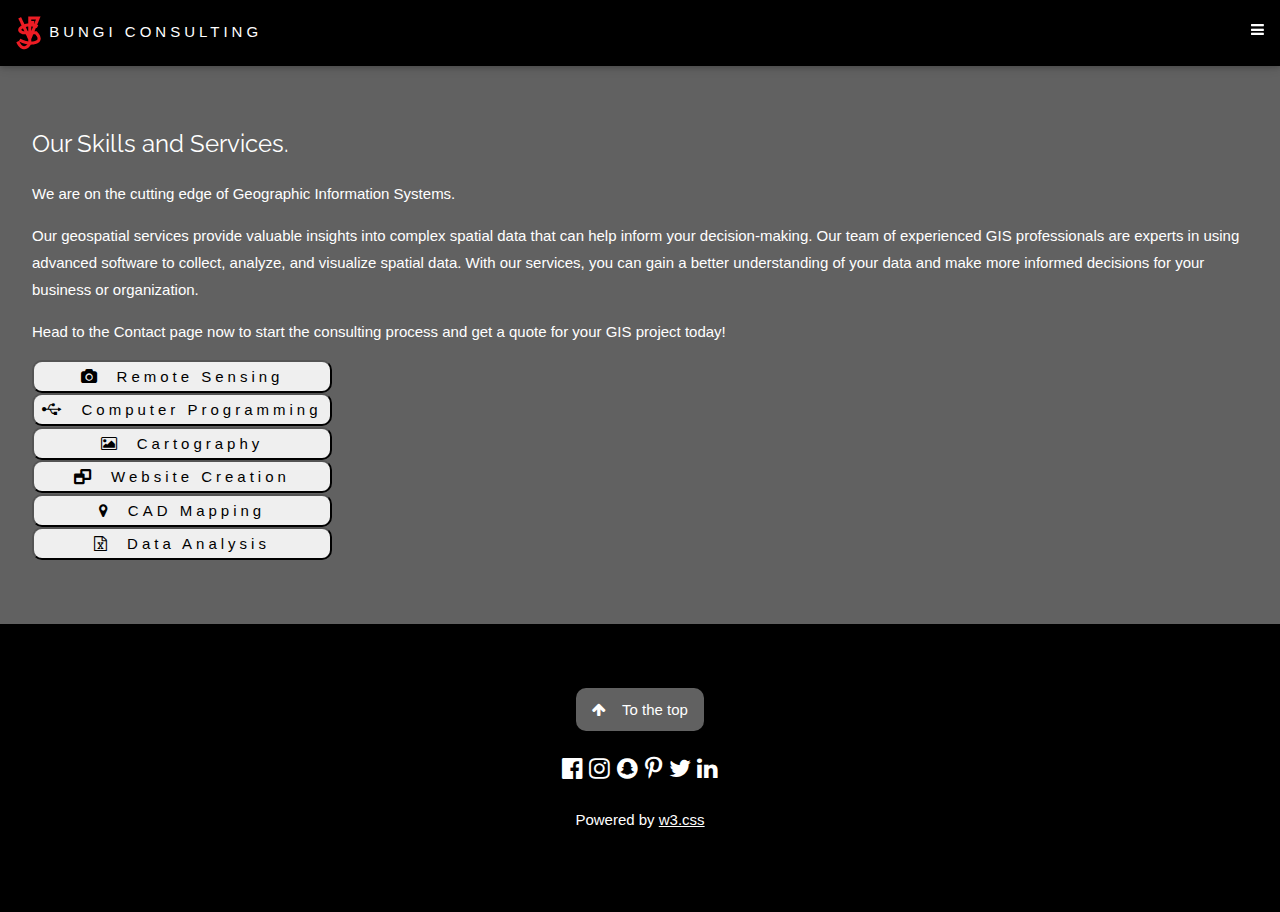
<file: services.html>
<!DOCTYPE html>
<html lang="en">
<head class=".w3-bar .w3-button">
<title>Bungi Consulting</title>
<meta charset="UTF-8">
<meta name="viewport" content="width=device-width, initial-scale=1">
<link rel="stylesheet" href="CSS/w3.css">
<link rel="stylesheet" href="https://fonts.googleapis.com/css?family=Raleway">
<link rel="stylesheet" href="https://cdnjs.cloudflare.com/ajax/libs/font-awesome/4.7.0/css/font-awesome.min.css">
<script  src="JS/Javascript.js"> </script>
</head>
<body class = "backgroundgrey">
<!--Jordan start-->
<!-- Navbar (sit on top) -->
<div class="w3-top">
  <div class="w3-bar w3-white w3-card" id="myNavbar">
    <a href="index.html" class="w3-bar-item w3-button w3-wide"><img src="Images/logoweb.png" alt="logo"> BUNGI CONSULTING</a>
    <!-- Right-sided navbar links -->
    <div class="w3-right w3-hide-small">
      <a href="index.html" class="w3-bar-item w3-button"><i class="fa fa-home"></i> HOME</a>
      <a href="about.html" class="w3-bar-item w3-button"> <i class="fa fa-book"></i>ABOUT</a>
      <a href="team.html" class="w3-bar-item w3-button"><i class="fa fa-users"></i> TEAM</a>
      <a href="services.html" class="w3-bar-item w3-button"><i class="fa fa-check-square-o"></i> SERVICES</a>
      <a href="partners.html" class="w3-bar-item w3-button"><i class="fa fa-handshake-o"></i> PARTNERS</a>
      <a href="Portfolio.html" class="w3-bar-item w3-button"><i class="fa fa-th"></i> PORTFOLIO</a>
      <a href="Testimonials.html" class="w3-bar-item w3-button"><i class="fa fa-comments"></i> TESTIMONIALS</a>
      <a href="ContactUS.html" class="w3-bar-item w3-button"><i class="fa fa-envelope"></i> CONTACT</a>
    </div>
    <!-- Hide right-floated links on small screens and replace them with a menu icon -->

    <a href="javascript:void(0)" class="w3-bar-item w3-button w3-right w3-hide-large w3-hide-medium" onclick="w3_open()">
      <i class="fa fa-bars"></i>
    </a>
  </div>
</div>

<!-- Sidebar on small screens when clicking the menu icon -->
<nav class="w3-sidebar w3-bar-block w3-black w3-card w3-animate-left w3-hide-medium w3-hide-large displaynone" id="mySidebar">
  <a href="javascript:void(0)" onclick="w3_close()" class="w3-bar-item w3-button w3-large w3-padding-16">Close ×</a>
  <a href="index.html" onclick="w3_close()" class="w3-bar-item w3-button">HOME</a>
  <a href="about.html" onclick="w3_close()" class="w3-bar-item w3-button">ABOUT</a>
  <a href="team.html" onclick="w3_close()" class="w3-bar-item w3-button">TEAM</a>
  <a href="services.html" onclick="w3_close()" class="w3-bar-item w3-button">SERVICES</a>
  <a href="partners.html" onclick="w3_close()" class="w3-bar-item w3-button">PARTNERS</a>
  <a href="Portfolio.html" onclick="w3_close()" class="w3-bar-item w3-button">PORTFOLIO</a>
  <a href="Testimonials.html" onclick="w3_close()" class="w3-bar-item w3-button">TESTIMONIALS</a>
  <a href="ContactUS.html" onclick="w3_close()" class="w3-bar-item w3-button">CONTACT</a>
</nav>
<!-- Jordan End -->
<!-- Skills Section / text added by Francis -->
<div class="w3-container w3-light-grey w3-padding-64" id="home">
    <div class="w3-row-padding margin48">
      <div class="w3-col m6">
        <h3>Our Skills and Services.</h3>
        <p>We are on the cutting edge of Geographic Information Systems.</p>
        <p>Our geospatial services provide valuable insights into complex spatial data that can help inform your decision-making. Our team of experienced GIS professionals are experts in using advanced software to collect, analyze, and visualize spatial data. With our services, you can gain a better understanding of your data and make more informed decisions for your business or organization.</p>
        <p>Head to the Contact page now to start the consulting process and get a quote for your GIS project today!</p>
      </div>
      <!-- Vince start-->
      <div class="w3-col m6">
        <button id="remotesensing" class="w3-wide services-button" onclick="openModel(this.id)"><i class="fa fa-camera w3-margin-right"></i>Remote Sensing</button>
        <div class="w3-grey">
          <div class="w3-container w3-dark-grey w3-center"></div>
        </div>
        <button id="computerprogramming" class="w3-wide services-button" onclick="openModel(this.id)"><i class="fa fa-usb w3-margin-right"></i>Computer Programming</button>
        <div class="w3-grey">
          <div class="w3-container w3-dark-grey w3-center"></div>
        </div>
        <button id="cartography" class="w3-wide services-button" onclick="openModel(this.id)"><i class="fa fa-photo w3-margin-right"></i>Cartography</button>
        <div class="w3-grey">
          <div class="w3-container w3-dark-grey w3-center"></div>
          <div class="w3-container w3-dark-grey w3-center"></div>
        </div>
        <button id="websitecreation" class="w3-wide services-button" onclick="openModel(this.id)"><i class="fa fa-window-restore w3-margin-right"></i>Website Creation</button>
        <div class="w3-grey">
          <div class="w3-container w3-dark-grey w3-center"></div>
        </div>
        <button id="cadmapping" class="w3-wide services-button" onclick="openModel(this.id)"><i class="fa fa-map-marker w3-margin-right"></i>CAD Mapping</button>
        <div class="w3-grey">
          <div class="w3-container w3-dark-grey w3-center"></div>          
        </div>
        <button id="dataanalysis" class="w3-wide services-button" onclick="openModel(this.id)"><i class="fa fa-file-excel-o w3-margin-right"></i>Data Analysis</button>
        <div class="w3-grey">
          <div class="w3-container w3-dark-grey w3-center"></div>        
        </div>
         <!-- The Modal -->
         <div id="myModal" class="w3-modal">
          <!-- Modal content -->
          <div class=".w3-modal-content modal-content">
            <span class="close">&times;</span>
            <p id="modal-text">asdf</p>
          </div>
        </div>
        <!-- Vince end-->
      </div>
    </div>
  </div>
  
  <!-- Footer -->
  <footer class="w3-center w3-black w3-padding-64">
    <a href="#home" class="w3-button w3-light-grey"><i class="fa fa-arrow-up w3-margin-right"></i>To the top</a>
    <div class="w3-xlarge w3-section">
      <i class="fa fa-facebook-official w3-hover-opacity"></i>
      <i class="fa fa-instagram w3-hover-opacity"></i>
      <i class="fa fa-snapchat w3-hover-opacity"></i>
      <i class="fa fa-pinterest-p w3-hover-opacity"></i>
      <i class="fa fa-twitter w3-hover-opacity"></i>
      <i class="fa fa-linkedin w3-hover-opacity"></i>
    </div>
    <p>Powered by <a href="https://www.w3schools.com/w3css/default.asp" title="W3.CSS" target="_blank" class="w3-hover-text-green">w3.css</a></p>
  </footer>
   
  <script>
  // Modal Image Gallery
  function onClick(element) {
    document.getElementById("img01").src = element.src;
    document.getElementById("modal01").style.display = "block";
    var captionText = document.getElementById("caption");
    captionText.innerHTML = element.alt;
  }
  
  
  // Toggle between showing and hiding the sidebar when clicking the menu icon
  var mySidebar = document.getElementById("mySidebar");
  
  function w3_open() {
    if (mySidebar.style.display === 'block') {
      mySidebar.style.display = 'none';
    } else {
      mySidebar.style.display = 'block';
    }
  }
  
  // Close the sidebar with the close button
  function w3_close() {
      mySidebar.style.display = "none";
  }
/*Vince code start src: https://www.w3schools.com/howto/howto_css_modals.asp*/
/*Text Content by Francis*/
      // Get the modal
    var modal = document.getElementById("myModal");

    // Get the <span> element that closes the modal
    var span = document.getElementsByClassName("close")[0];

    // When the user clicks the button, open the modal 
    function openModel(id) {
      console.log(id)
      if(id == "remotesensing") {
        document.getElementById("modal-text").innerHTML = "The increasing availability of satellite imagery across the world from government aeronautical agencies have allowed for higher capacities for data analysis. With more and more sensors being sent up to space to collect spatial data, we have experience extracting, analyzing, and visualizing satellite and aerial imagery. From land use analysis to digital elevation modelling (DEM), we can help you unlock the potential of remote sensing and apply it to your business process or organizational needs. Our Team has strong backgrounds in the natural sciences and you can expect high-caliber work in environmental monitoring as well as forestry, agriculture, and urban planning."
      }
      else if(id == "computerprogramming") {
        document.getElementById("modal-text").innerHTML = "With our Team’s full stack experience, we offer extensive front-end and back-end development. Having trained in high-level programming languages and experience in web development and design, we aim to exceed expectations with our projects. Additionally, we offer a vast range of custom GIS and remote sensing solutions, increasing workflow efficiency, reducing redundancy, and increasing integrity in data collection processes."
      }
      else if(id == "cartography") {
        document.getElementById("modal-text").innerHTML = "Our Team’s award-winning cartographic products have been presented in international conferences, published in high-impact journals and in the world-leading atlases. Our products have gained popularity in school environments, where the next generation of leaders have gained an understanding of our world through our maps. Apart from physical maps, we have created interactive web maps that feed real-time information for effective visualization. Our Team’s evolved understanding of geovisualization allows for a well-made map that ensures effective map communication."
      }
      else if(id == "websitecreation") {
        document.getElementById("modal-text").innerHTML = "Our Team’s full stack experience have allowed us to create awe-inspiring and efficient websites that produce predictable outcomes. We guarantee an increased web presence as well as web traffic for your business or organizational needs, as well as keep all data assets protected from potential threat. Our web development allows for a more robust website and decreased costs for web hosting as well as other associated costs with web services."
      }
      else if(id == "cadmapping") {
        document.getElementById("modal-text").innerHTML = "We utilize cutting-edge technologies to produce high-quality maps. With the greater availability of parcel data within municipalities, the need to have digitized surveyor’s notes and survey maps is growing. We are there to meet that need in the public sector, but we also carry expertise in using computer-aided design (CAD) in engineering projects. From simple site plans to complex topographic maps, we can help you create the perfect representation of your data."
      }
      else if(id == "dataanalysis") {
        document.getElementById("modal-text").innerHTML = "With big data analytics in growing need, our Team is specially trained to perform complex statistical processes to gain greater business insights with available data. Utilizing customer data platforms to investigate relationships and produce higher client satisfaction. We also have expertise in conducting data analysis in the natural sciences – with the advent of climate change and an ever-changing world, being able to utilize data to make well-informed decisions is important. Our Team can help you make statistically-driven decisions for your business or organization."
      }
      modal.style.display = "block";
    }

    // When the user clicks on <span> (x), close the modal
    span.onclick = function() {
      modal.style.display = "none";
    }

    // When the user clicks anywhere outside of the modal, close it
    window.onclick = function(event) {
      if (event.target == modal) {
        modal.style.display = "none";
      }
    }
/*Vince code end */
  </script>
</body>
</html>
</file>
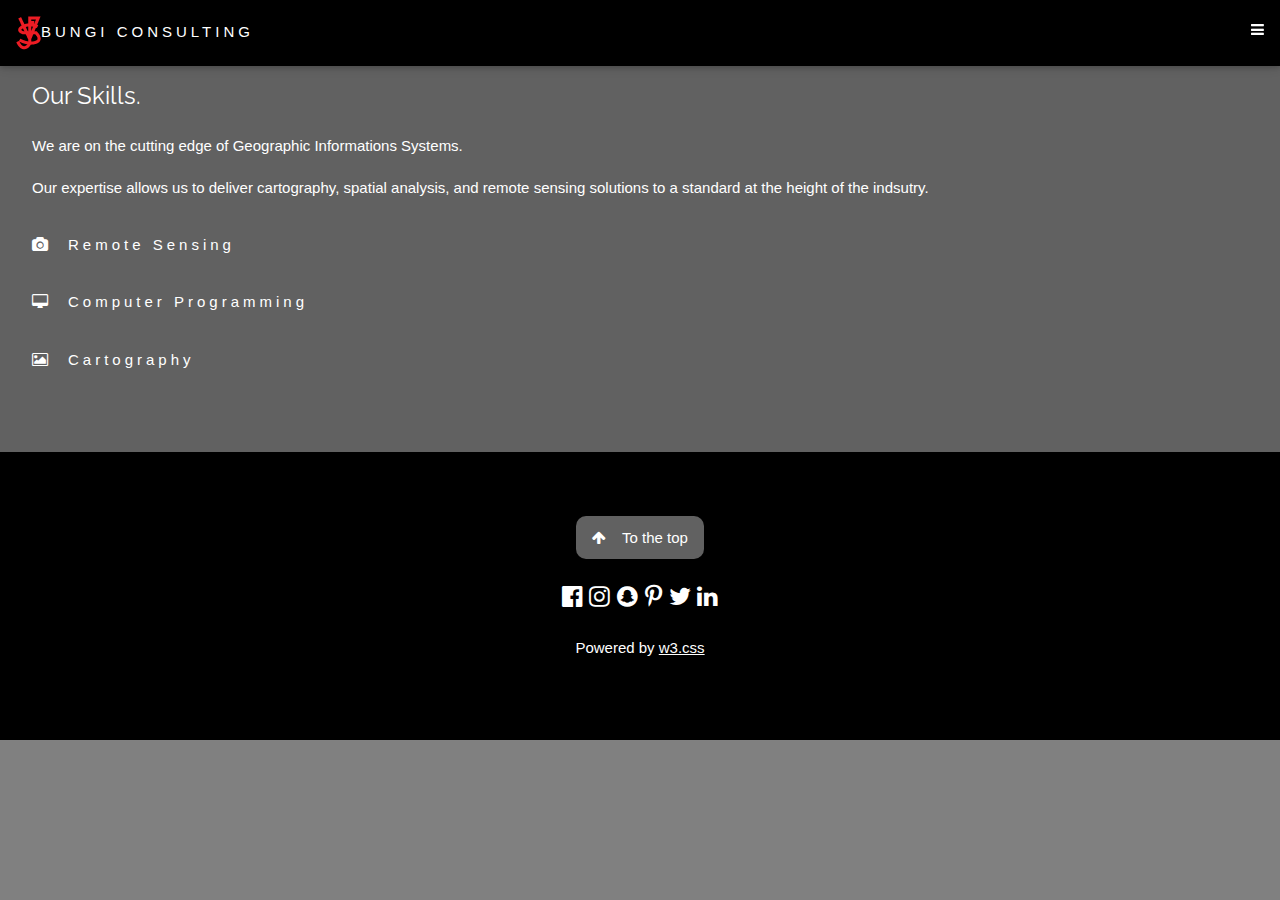
<file: skills.html>
<!DOCTYPE html>
<html>
<head class=".w3-bar .w3-button .bgimg-1 ">
<title>Bungi Consulting</title>
<meta charset="UTF-8">
<meta name="viewport" content="width=device-width, initial-scale=1">
<link rel="stylesheet" href="CSS/w3.css">
<link rel="stylesheet" href="https://fonts.googleapis.com/css?family=Raleway">
<link rel="stylesheet" href="https://cdnjs.cloudflare.com/ajax/libs/font-awesome/4.7.0/css/font-awesome.min.css">
<script type="text/javascript" src="JS/Javascript.js"> </script>
</head>
<body class = "backgroundgrey">
<!--Jordan start-->
<!-- Navbar (sit on top) -->
<div class="w3-top">
  <div class="w3-bar w3-white w3-card" id="myNavbar">
    <a href="index.html" class="w3-bar-item w3-button w3-wide"><img src="Images/logoweb.png" alt="logo"></img>BUNGI CONSULTING</a>
    <!-- Right-sided navbar links -->
    <div class="w3-right w3-hide-small">
      <a href="index.html" class="w3-bar-item w3-button"><i class="fa fa-home"></i> HOME</a>
      <a href="about.html" class="w3-bar-item w3-button"> <i class="fa fa-book"></i>ABOUT</a>
      <a href="team.html" class="w3-bar-item w3-button"><i class="fa fa-users"></i> TEAM</a>
      <a href="skills.html" class="w3-bar-item w3-button"><i class="fa fa-check-square-o"></i> SKILLS</a>
      <a href="Portfolio.html" class="w3-bar-item w3-button"><i class="fa fa-th"></i> PORTFOLIO</a>
      <a href="Pricing.html" class="w3-bar-item w3-button"><i class="fa fa-usd"></i> PRICING</a>
      <a href="ContactUS.html" class="w3-bar-item w3-button"><i class="fa fa-envelope"></i> CONTACT</a>
    </div>
    <!-- Hide right-floated links on small screens and replace them with a menu icon -->

    <a href="javascript:void(0)" class="w3-bar-item w3-button w3-right w3-hide-large w3-hide-medium" onclick="w3_open()">
      <i class="fa fa-bars"></i>
    </a>
  </div>
</div>

<!-- Sidebar on small screens when clicking the menu icon -->
<nav class="w3-sidebar w3-bar-block w3-black w3-card w3-animate-left w3-hide-medium w3-hide-large displaynone" id="mySidebar">
  <a href="javascript:void(0)" onclick="w3_close()" class="w3-bar-item w3-button w3-large w3-padding-16">Close ×</a>
  <a href="index.html" onclick="w3_close()" class="w3-bar-item w3-button">HOME</a>
  <a href="about.html" onclick="w3_close()" class="w3-bar-item w3-button">ABOUT</a>
  <a href="team.html" onclick="w3_close()" class="w3-bar-item w3-button">TEAM</a>
  <a href="skills.html" onclick="w3_close()" class="w3-bar-item w3-button">SKILLS</a>
  <a href="Portfolio.html" onclick="w3_close()" class="w3-bar-item w3-button">PORTFOLIO</a>
  <a href="Pricing.html" onclick="w3_close()" class="w3-bar-item w3-button">PRICING</a>
  <a href="ContactUS.html" onclick="w3_close()" class="w3-bar-item w3-button">CONTACT</a>
</nav>
<!-- Jordan End -->
<!-- Skills Section -->
<div class="w3-container w3-light-grey w3-padding-64 margin-top" id="home">
    <div class="w3-row-padding">
      <div class="w3-col m6">
        <h3>Our Skills.</h3>
        <p>We are on the cutting edge of Geographic Informations Systems.</p>
        <p>Our expertise allows us to deliver cartography, spatial analysis, and remote sensing solutions to a standard at the height of the indsutry.</p>
      </div>
      <div class="w3-col m6">
        <p class="w3-wide"><i class="fa fa-camera w3-margin-right"></i>Remote Sensing</p>
        <div class="w3-grey">
          <div class="w3-container w3-dark-grey w3-center" class="responsive90p"></div>
        </div>
        <p class="w3-wide"><i class="fa fa-desktop w3-margin-right"></i>Computer Programming</p>
        <div class="w3-grey">
          <div class="w3-container w3-dark-grey w3-center" class="responsive85p"></div>
        </div>
        <p class="w3-wide"><i class="fa fa-photo w3-margin-right"></i>Cartography</p>
        <div class="w3-grey">
          <div class="w3-container w3-dark-grey w3-center" class="responsive75p"></div>
        </div>
      </div>
    </div>
  </div>
  
  <!-- Footer -->
  <footer class="w3-center w3-black w3-padding-64">
    <a href="#home" class="w3-button w3-light-grey"><i class="fa fa-arrow-up w3-margin-right"></i>To the top</a>
    <div class="w3-xlarge w3-section">
      <i class="fa fa-facebook-official w3-hover-opacity"></i>
      <i class="fa fa-instagram w3-hover-opacity"></i>
      <i class="fa fa-snapchat w3-hover-opacity"></i>
      <i class="fa fa-pinterest-p w3-hover-opacity"></i>
      <i class="fa fa-twitter w3-hover-opacity"></i>
      <i class="fa fa-linkedin w3-hover-opacity"></i>
    </div>
    <p>Powered by <a href="https://www.w3schools.com/w3css/default.asp" title="W3.CSS" target="_blank" class="w3-hover-text-green">w3.css</a></p>
  </footer>
   
  <script>
  // Modal Image Gallery
  function onClick(element) {
    document.getElementById("img01").src = element.src;
    document.getElementById("modal01").style.display = "block";
    var captionText = document.getElementById("caption");
    captionText.innerHTML = element.alt;
  }
  
  
  // Toggle between showing and hiding the sidebar when clicking the menu icon
  var mySidebar = document.getElementById("mySidebar");
  
  function w3_open() {
    if (mySidebar.style.display === 'block') {
      mySidebar.style.display = 'none';
    } else {
      mySidebar.style.display = 'block';
    }
  }
  
  // Close the sidebar with the close button
  function w3_close() {
      mySidebar.style.display = "none";
  }
  </script>
</file>
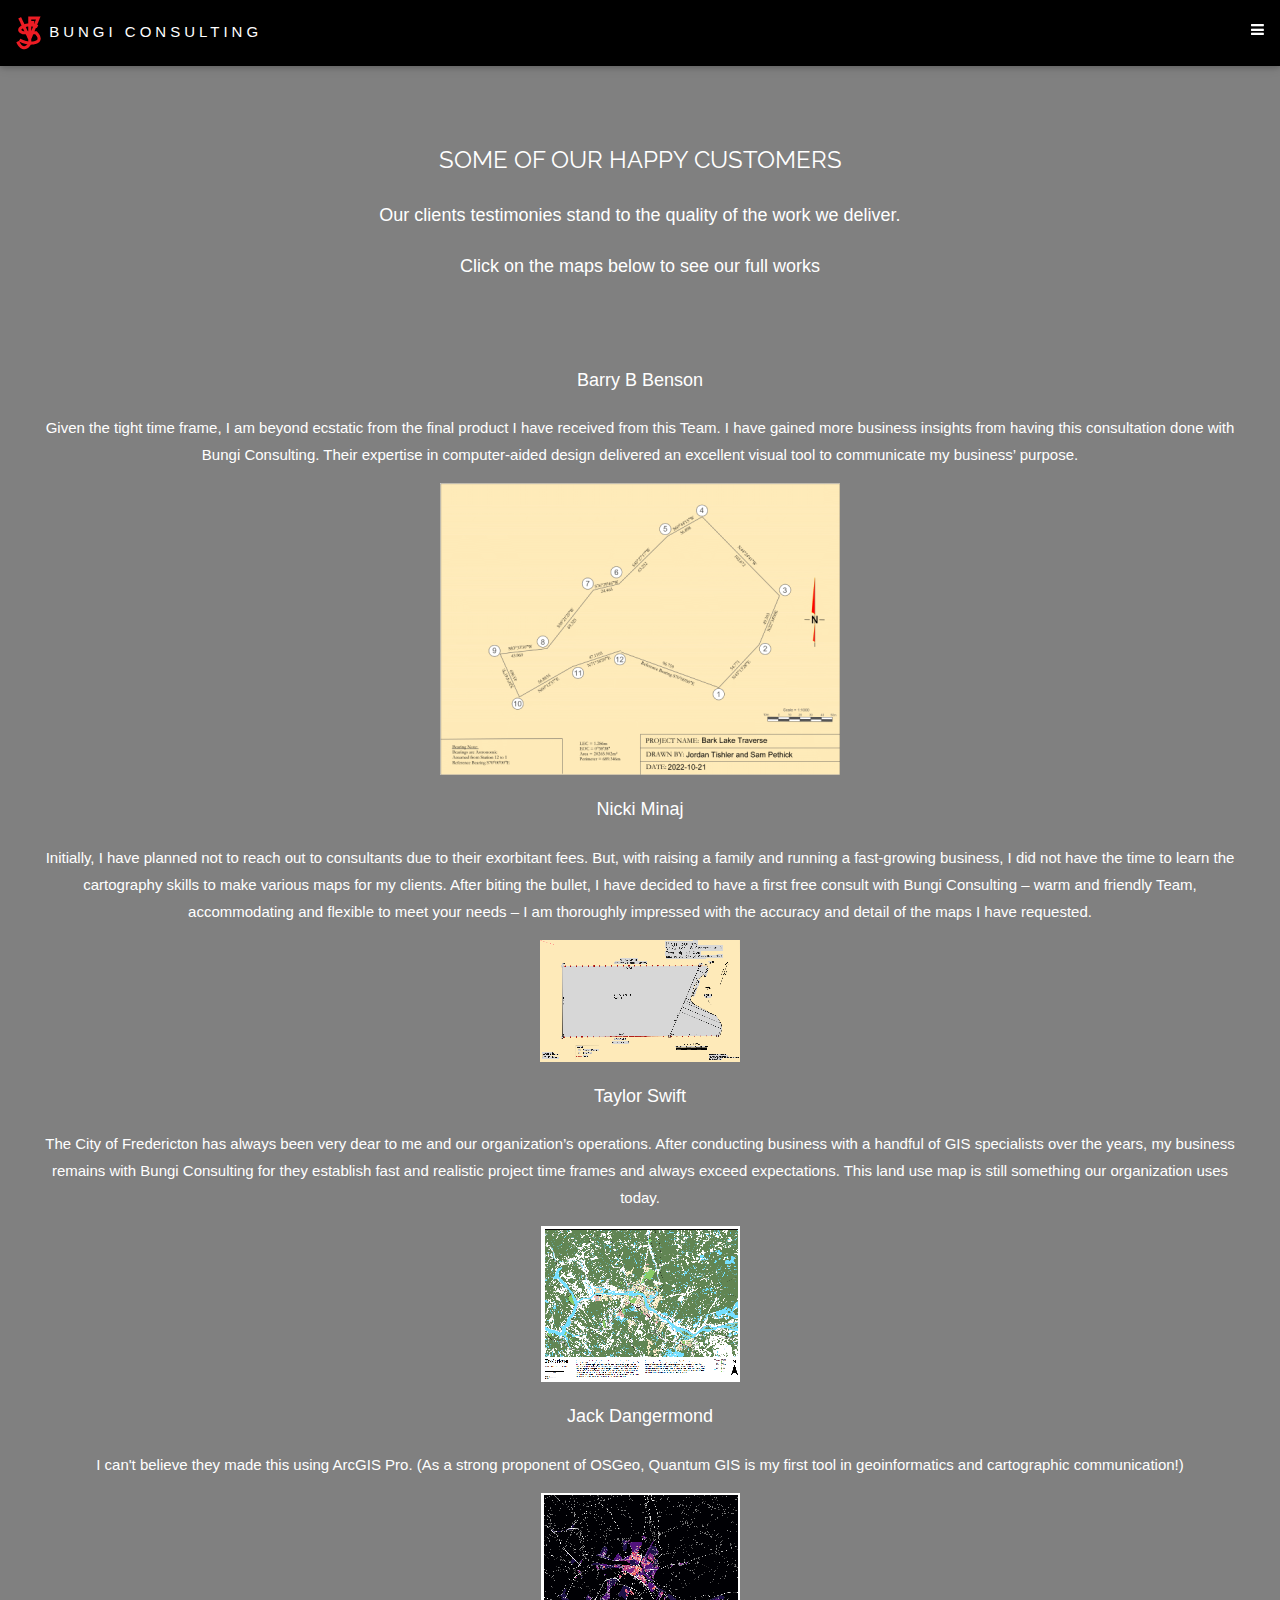
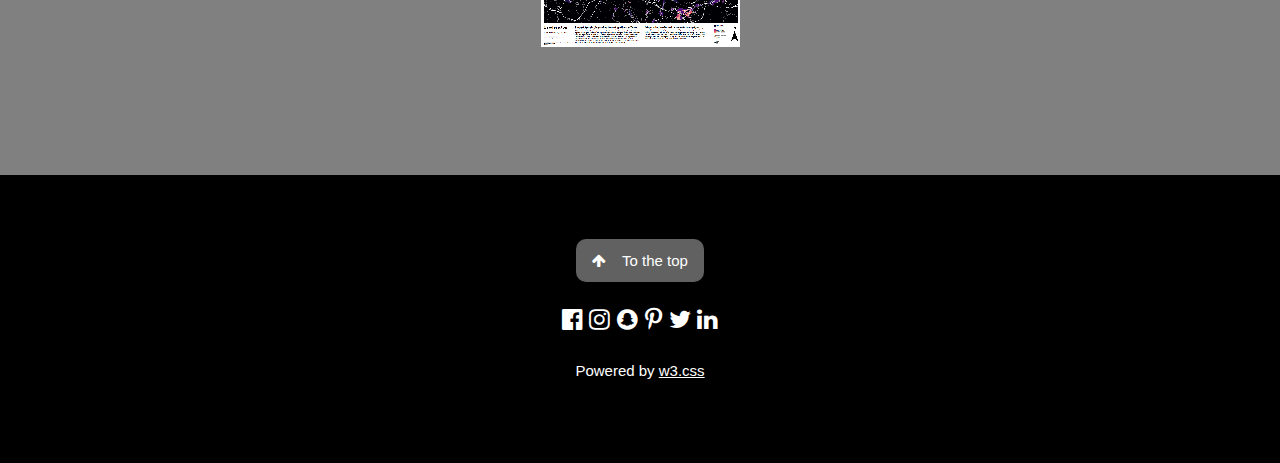
<file: Testimonials.html>
<!DOCTYPE html>
<html lang="en">
<head class=".w3-bar .w3-button">
<title>Bungi Consulting</title>
<meta charset="UTF-8">
<meta name="viewport" content="width=device-width, initial-scale=1">
<link rel="stylesheet" href="CSS/w3.css">
<link rel="stylesheet" href="https://fonts.googleapis.com/css?family=Raleway">
<link rel="stylesheet" href="https://cdnjs.cloudflare.com/ajax/libs/font-awesome/4.7.0/css/font-awesome.min.css">
<script  src="JS/Javascript.js"> </script>
</head>
<body class = "backgroundgrey">
<!--Jordan start-->
<!-- Navbar (sit on top) -->
<div class="w3-top">
  <div class="w3-bar w3-white w3-card" id="myNavbar">
    <a href="index.html" class="w3-bar-item w3-button w3-wide"><img src="Images/logoweb.png" alt="logo"> BUNGI CONSULTING</a>
    <!-- Right-sided navbar links -->
    <div class="w3-right w3-hide-small">
      <a href="index.html" class="w3-bar-item w3-button"><i class="fa fa-home"></i> HOME</a>
      <a href="about.html" class="w3-bar-item w3-button"> <i class="fa fa-book"></i>ABOUT</a>
      <a href="team.html" class="w3-bar-item w3-button"><i class="fa fa-users"></i> TEAM</a>
      <a href="services.html" class="w3-bar-item w3-button"><i class="fa fa-check-square-o"></i> SERVICES</a>
      <a href="partners.html" class="w3-bar-item w3-button"><i class="fa fa-handshake-o"></i> PARTNERS</a>
      <a href="Portfolio.html" class="w3-bar-item w3-button"><i class="fa fa-th"></i> PORTFOLIO</a>
      <a href="Testimonials.html" class="w3-bar-item w3-button"><i class="fa fa-comments"></i> TESTIMONIALS</a>
      <a href="ContactUS.html" class="w3-bar-item w3-button"><i class="fa fa-envelope"></i> CONTACT</a>
    </div>
    <!-- Hide right-floated links on small screens and replace them with a menu icon -->

    <a href="javascript:void(0)" class="w3-bar-item w3-button w3-right w3-hide-large w3-hide-medium" onclick="w3_open()">
      <i class="fa fa-bars"></i>
    </a>
  </div>
</div>

<!-- Sidebar on small screens when clicking the menu icon -->
<nav class="w3-sidebar w3-bar-block w3-black w3-card w3-animate-left w3-hide-medium w3-hide-large displaynone" id="mySidebar">
  <a href="javascript:void(0)" onclick="w3_close()" class="w3-bar-item w3-button w3-large w3-padding-16">Close ×</a>
  <a href="index.html" onclick="w3_close()" class="w3-bar-item w3-button">HOME</a>
  <a href="about.html" onclick="w3_close()" class="w3-bar-item w3-button">ABOUT</a>
  <a href="team.html" onclick="w3_close()" class="w3-bar-item w3-button">TEAM</a>
  <a href="services.html" onclick="w3_close()" class="w3-bar-item w3-button">SERVICES</a>
  <a href="partners.html" onclick="w3_close()" class="w3-bar-item w3-button">PARTNERS</a>
  <a href="Portfolio.html" onclick="w3_close()" class="w3-bar-item w3-button">PORTFOLIO</a>
  <a href="Testimonials.html" onclick="w3_close()" class="w3-bar-item w3-button">TESTIMONIALS</a>
  <a href="ContactUS.html" onclick="w3_close()" class="w3-bar-item w3-button">CONTACT</a>
</nav>
<!-- Jordan End -->
<!-- Jordan start on changeing images and fixing responsiveness for this section bassed on that data-->
<!-- Partners Section -->
<div class="w3-container padding128x16 w3-text-white">
  <h3 class="w3-center">SOME OF OUR HAPPY CUSTOMERS</h3>
  <p class="w3-center w3-large">Our clients testimonies stand to the quality of the work we deliver.</p>
  <p class="w3-center w3-large">Click on the maps below to see our full works</p>
  <div class="w3-row-padding w3-center margin64">
    <div class="w3-quarter borders">
      <p class="w3-large">Barry B Benson</p>
      <p>Given the tight time frame, I am beyond ecstatic from the final product I have received from this Team.  I have gained more business insights from having this consultation done with Bungi Consulting. Their expertise in computer-aided design delivered an excellent visual tool to communicate my business’ purpose.</p>
      <a href= "Images/model1.pdf"><img class = "max1" src="Images/model1.png" alt="Cad Map Assignment3"></a>
    </div>
    <div class="w3-quarter borders">

      <p class="w3-large">Nicki Minaj </p>
      <p>Initially, I have planned not to reach out to consultants due to their exorbitant fees. But, with raising a family and running a fast-growing business, I did not have the time to learn the cartography skills to make various maps for my clients. After biting the bullet, I have decided to have a first free consult with Bungi Consulting – warm and friendly Team, accommodating and flexible to meet your needs – I am thoroughly impressed with the accuracy and detail of the maps I have requested.</p>
      <a href= "Images/Model2.pdf"><img class = "max2" src="Images/model3.png" alt="Cad Map Assignment1"></a>
    </div>
    <div class="w3-quarter borders">
      <p class="w3-large">Taylor Swift</p>
      <p>The City of Fredericton has always been very dear to me and our organization’s operations. After conducting business with a handful of GIS specialists over the years, my business remains with Bungi Consulting for they establish fast and realistic project time frames and always exceed expectations. This land use map is still something our organization uses today.</p>
      <a href= "Images/GVTF350klanduse.pdf"><img class = "max3" src="Images/model9.png" alt="Fredericton Land-Use Map"></a>
    </div>
    <div class="w3-quarter borders">
      <p class="w3-large">Jack Dangermond</p>
      <p>I can't believe they made this using ArcGIS Pro. (As a strong proponent of OSGeo, Quantum GIS is my first tool in geoinformatics and cartographic communication!)</p>
      <a href= "Images/GVTF350kpopden.pdf"><img class = "max3" src="Images/model4.png" alt="Fredericton Population Density Map"></a>
    </div>
  </div>
</div>
<!-- Jordan end on changeing images and fixing responsiveness for this section bassed on that data-->

<!-- Footer -->
<footer class="w3-center w3-black w3-padding-64">
  <a href="#home" class="w3-button w3-light-grey"><i class="fa fa-arrow-up w3-margin-right"></i>To the top</a>
  <div class="w3-xlarge w3-section">
    <i class="fa fa-facebook-official w3-hover-opacity"></i>
    <i class="fa fa-instagram w3-hover-opacity"></i>
    <i class="fa fa-snapchat w3-hover-opacity"></i>
    <i class="fa fa-pinterest-p w3-hover-opacity"></i>
    <i class="fa fa-twitter w3-hover-opacity"></i>
    <i class="fa fa-linkedin w3-hover-opacity"></i>
  </div>
  <p>Powered by <a href="https://www.w3schools.com/w3css/default.asp" title="W3.CSS" target="_blank" class="w3-hover-text-green">w3.css</a></p>
</footer>
 
<script>
// Modal Image Gallery
function onClick(element) {
  document.getElementById("img01").src = element.src;
  document.getElementById("modal01").style.display = "block";
  var captionText = document.getElementById("caption");
  captionText.innerHTML = element.alt;
}


// Toggle between showing and hiding the sidebar when clicking the menu icon
var mySidebar = document.getElementById("mySidebar");

function w3_open() {
  if (mySidebar.style.display === 'block') {
    mySidebar.style.display = 'none';
  } else {
    mySidebar.style.display = 'block';
  }
}

// Close the sidebar with the close button
function w3_close() {
    mySidebar.style.display = "none";
}
</script>

</body>
</html>
</file>
